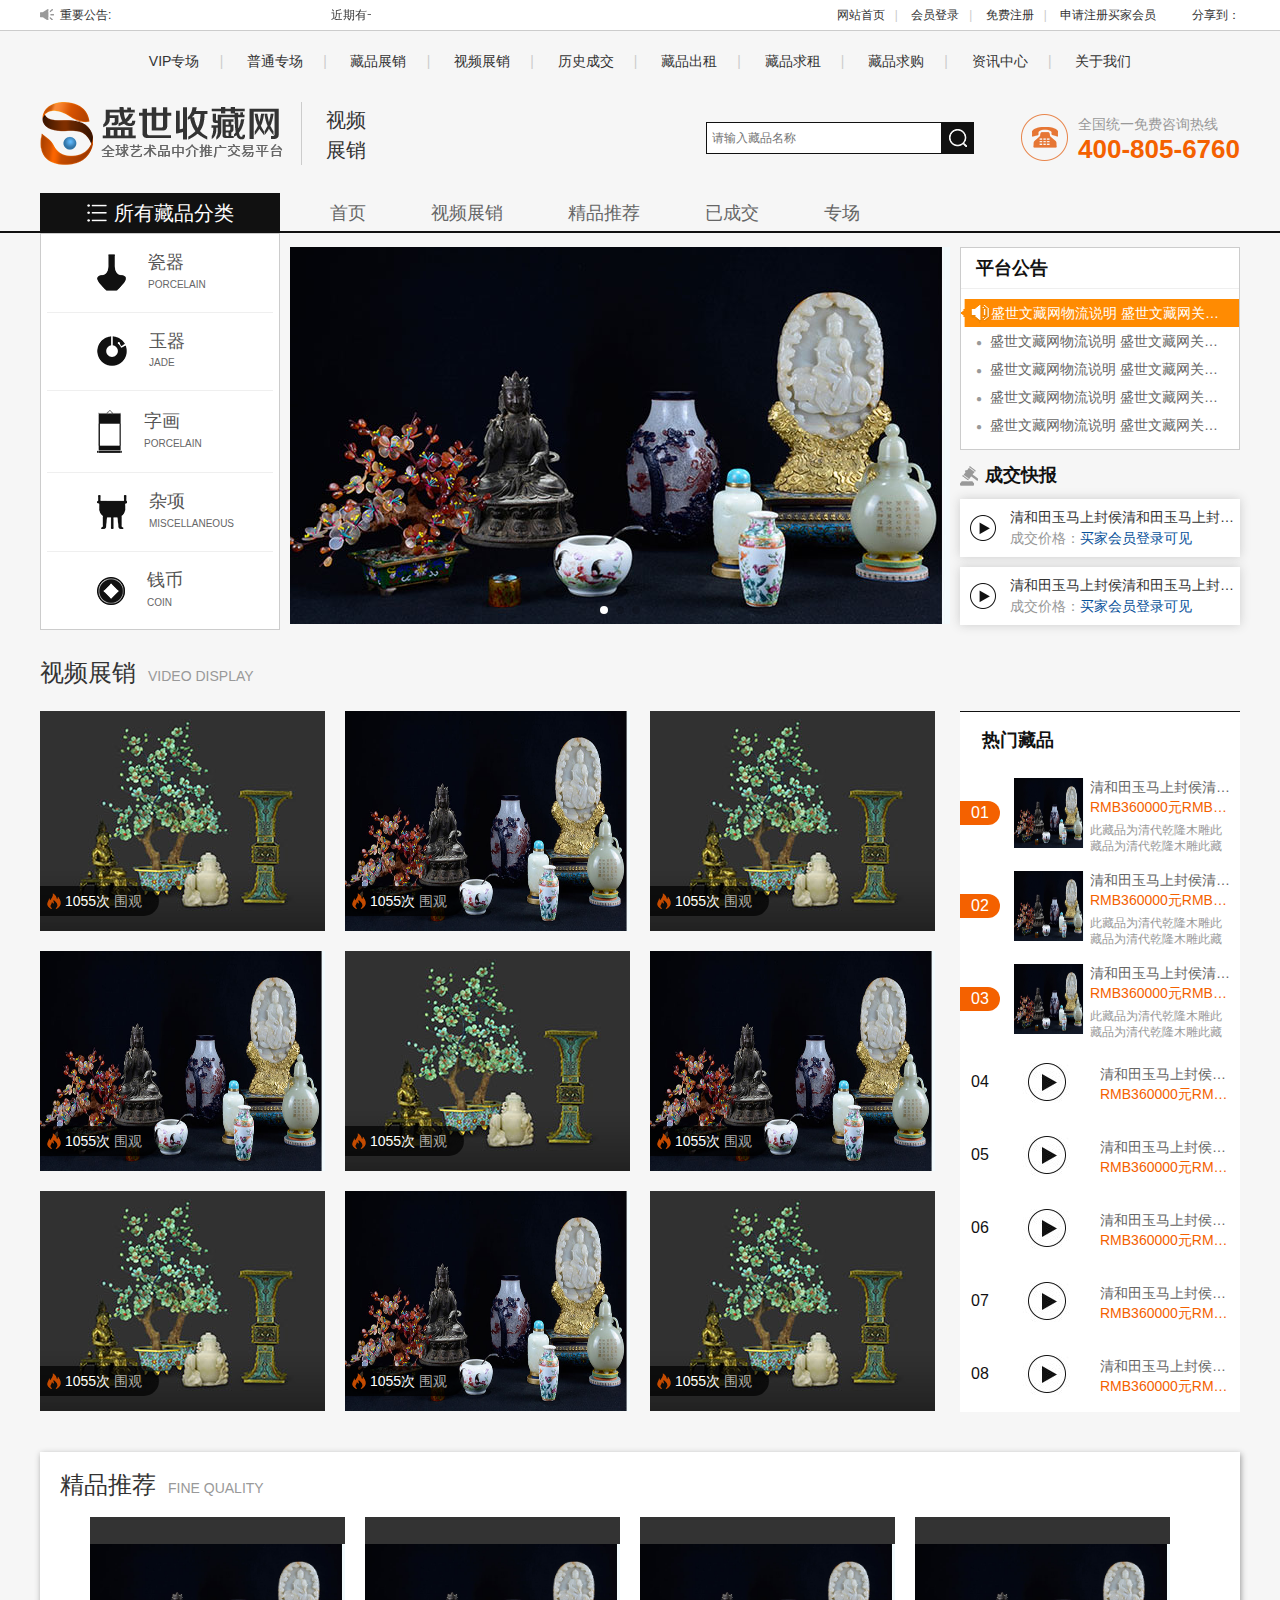
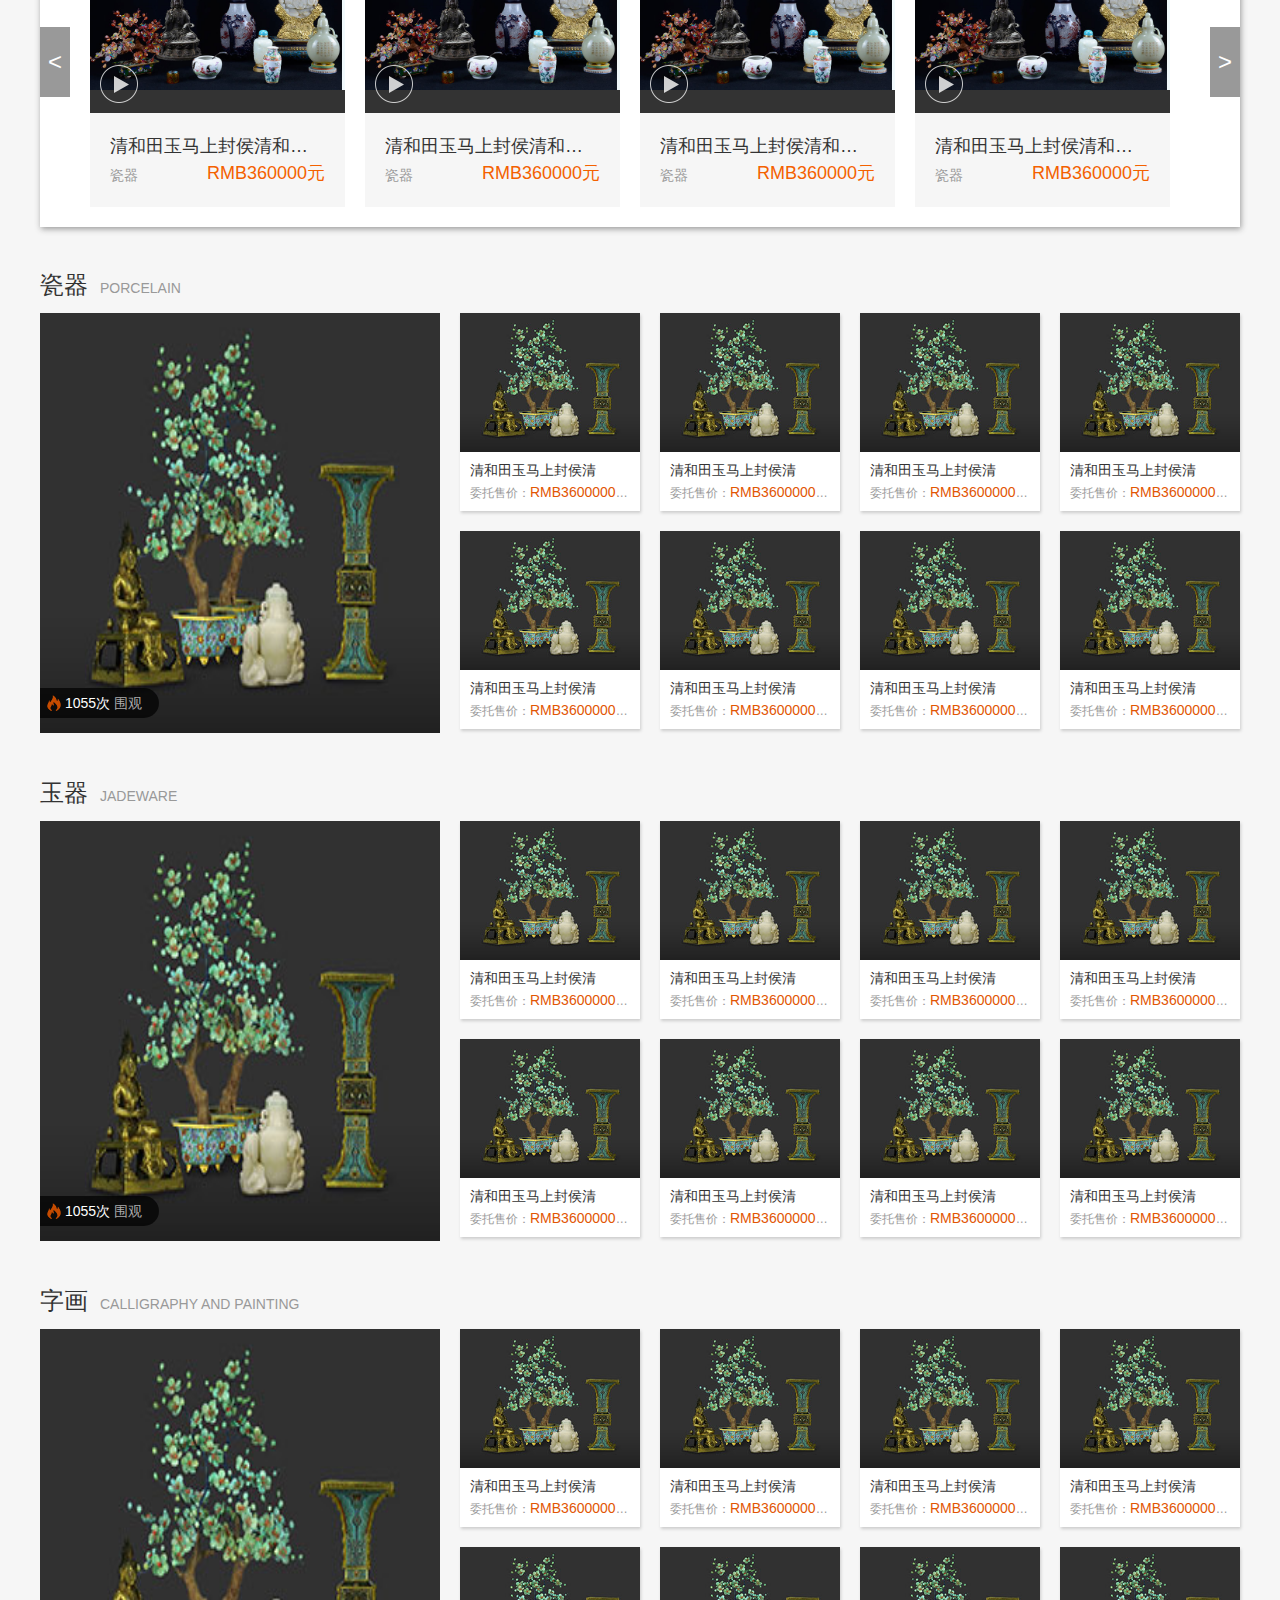
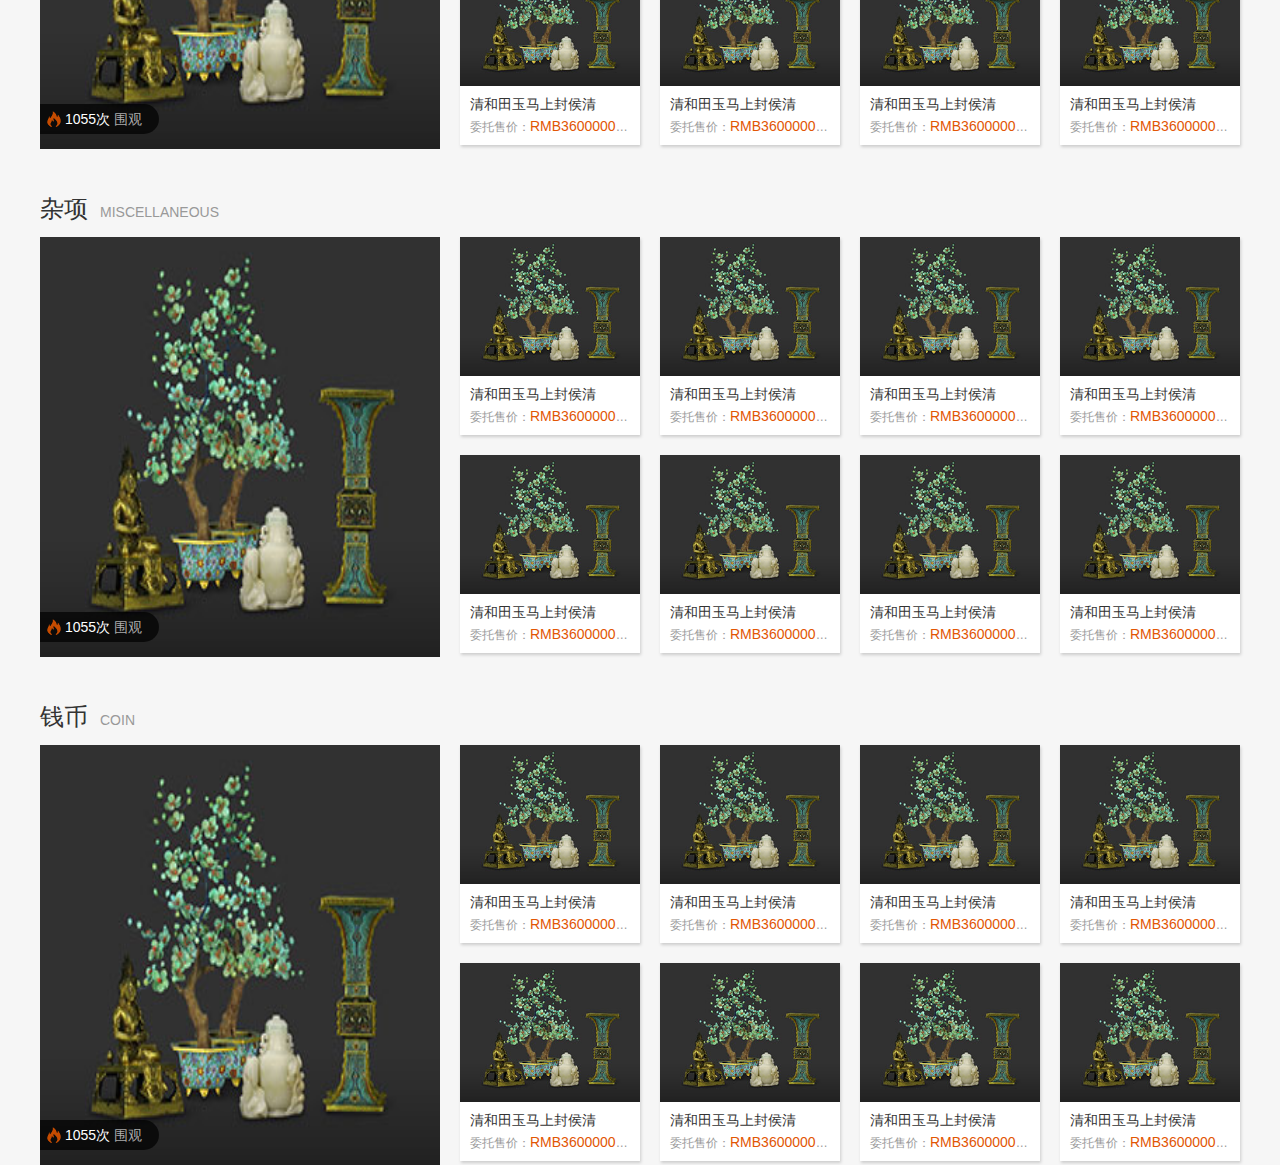
<file: pc/video/index.html>
<!doctype html>
<html lang="zh_CN">
<head>
    <meta charset="UTF-8">
    <meta name="viewport"
          content="width=device-width, user-scalable=no, initial-scale=1.0, maximum-scale=1.0, minimum-scale=1.0">
    <meta http-equiv="X-UA-Compatible" content="ie=edge">
    <title>视频展销</title>
    <!--初始化样式-->
    <link rel="stylesheet" href="style/reset.css">
    <!--hover动画样式-->
    <link rel="stylesheet" href="style/hover.css">
    <!--index.css-->
    <link rel="stylesheet" href="style/index.css">
    <!--footer.css-->
    <link rel="stylesheet" href="style/footer.css">

    <!--jquery-->
    <script src="js/jquery-1.12.4.min.js"></script>
    <!--SuperSlide-->
    <script src="js/jquery.SuperSlide.2.1.1.js"></script>
    <!--swiper-->
    <link rel="stylesheet" href="plug/swiper/swiper-4.1.6.min.css">
    <script src="plug/swiper/swiper-4.1.6.min.js"></script>
</head>
<body>
<!--topbar-->
<div id="topbar">
    <div class="w1200 clearfix">
        <div class="topbar_l fl">
            <span>重要公告:</span>
            <marquee align="left" style="float:right;" width="260" height="30" behavior="scroll" direction="left"
                     vspace="0" loop="-1" scrollamount="10" scrolldelay="200">近期有一些买家反映有卖家频繁失约的情况，如再发现实名举报，作封号处理！
            </marquee>
        </div>
        <div class="topbar_r fr flex_sb">
            <div class="topbar_nav">
                <a href="">网站首页</a><em>|</em>
                <a href="">会员登录</a><em>|</em>
                <a href="">免费注册</a><em>|</em>
                <a href="">申请注册买家会员</a>
            </div>
            <span>分享到：</span>
            <div class="share fl">
                <!-- JiaThis Button BEGIN -->
                <div class="bdsharebuttonbox">
                    <a href="#" class="bds_more" data-cmd="more"></a><a href="#" class="bds_weixin" data-cmd="weixin"
                                                                        title="分享到微信"></a>
                    <a href="#" class="bds_tsina" data-cmd="tsina" title="分享到新浪微博"></a>
                    <a href="#" class="bds_qzone" data-cmd="qzone" title="分享到QQ空间"></a>
                    <a href="#" class="bds_bdhome" data-cmd="bdhome" title="分享到百度新首页"></a>
                    <a href="#" class="bds_mshare" data-cmd="mshare" title="分享到一键分享"></a></div>
                <script>
                    window._bd_share_config = {
                    "common": {
                        "bdSnsKey": {},
                        "bdText": "",
                        "bdMini": "2",
                        "bdMiniList": false,
                        "bdPic": "",
                        "bdStyle": "0",
                        "bdSize": "16"
                    }, "share": {}
                };
                    with (document) 0[(getElementsByTagName('head')[0] || body).appendChild(createElement('script')).src = 'http://bdimg.share.baidu.com/static/api/js/share.js?v=89860593.js?cdnversion=' + ~(-new Date() / 36e5)];
                </script>
                <!-- JiaThis Button END -->
            </div>
        </div>
    </div>
</div>
<!-- 顶部logo与搜索框 -->
<div id="header">
    <div class="w1200 clearfix">
        <!--header_nav-->
        <div class="header_nav">
            <a href="">VIP专场</a><em>|</em>
            <a href="">普通专场</a><em>|</em>
            <a href="">藏品展销</a><em>|</em>
            <a href="">视频展销</a><em>|</em>
            <a href="">历史成交</a><em>|</em>
            <a href="">藏品出租</a><em>|</em>
            <a href="">藏品求租</a><em>|</em>
            <a href="">藏品求购</a><em>|</em>
            <a href="">资讯中心</a><em>|</em>
            <a href="">关于我们</a>
        </div>
        <!--header_logo-->
        <div class="header_logo fl clearfix">
            <a href="/"><img src="images/header_logo.png" alt=""></a>
            <span class="fl">视频<br>展销</span>
        </div>
        <!--header_search-->
        <div class="header_search fl clearfix">
            <form action="">
                <input type="text" placeholder="请输入藏品名称" class="fl">
                <button type="submit" class="fl"></button>
            </form>
        </div>
        <!--header_tel-->
        <div class="header_tel fr clearfix">
            <img src="images/header_tel.png" alt="" class="fl">
            <div class="tel fr">
                <span>全国统一免费咨询热线</span>
                <p>400-805-6760</p>
            </div>
        </div>
    </div>
</div>
<!--nav-->
<div id="nav">
    <div class="w1200 clearfix">
        <div class="nav_l fl fz0">
            <img src="images/nav_fl.png" alt="" class="middle">
            <span>所有藏品分类</span>
        </div>
        <div class="nav_r fl">
            <a href="">首页</a>
            <a href="">视频展销</a>
            <a href="">精品推荐</a>
            <a href="">已成交</a>
            <a href="">专场</a>
        </div>
    </div>
</div>

<!--home_hero-->
<div id="home_hero">
    <div class="w1200 clearfix">
        <!--category-->
        <div class="category fl">
            <div class="cate fz0">
                <a href="">
                    <img src="images/cate_ciqi.png" alt="" class="middle">
                    <div class="item middle">
                        <p>瓷器</p>
                        <span>porcelain</span>
                    </div>
                </a>
            </div>
            <div class="cate fz0">
                <a href="">
                    <img src="images/cate_yuqi.png" alt="" class="middle">
                    <div class="item middle">
                        <p>玉器</p>
                        <span>jade</span>
                    </div>
                </a>
            </div>
            <div class="cate fz0">
                <a href="">
                    <img src="images/cate_zihua.png" alt="" class="middle">
                    <div class="item middle">
                        <p>字画</p>
                        <span>porcelain</span>
                    </div>
                </a>
            </div>
            <div class="cate fz0">
                <a href="">
                    <img src="images/cate_zax.png" alt="" class="middle">
                    <div class="item middle">
                        <p>杂项</p>
                        <span>miscellaneous</span>
                    </div>
                </a>
            </div>
            <div class="cate fz0">
                <a href="">
                    <img src="images/cate_qb.png" alt="" class="middle">
                    <div class="item middle">
                        <p>钱币</p>
                        <span>coin</span>
                    </div>
                </a>
            </div>
        </div>
        <!--banner-->
        <div class="banner fl">
            <!-- Swiper -->
            <div class="swiper-container">
                <div class="swiper-wrapper">
                    <li class="swiper-slide">
                        <a href="javascript:">
                            <img src="images/banner01.jpg" alt="">
                        </a>
                    </li>
                    <li class="swiper-slide">
                        <a href="javascript:">
                            <img src="images/banner01.jpg" alt="">
                        </a>
                    </li>
                    <li class="swiper-slide">
                        <a href="javascript:">
                            <img src="images/banner01.jpg" alt="">
                        </a>
                    </li>
                </div>
                <!-- Add Pagination -->
                <div class="swiper-pagination swiper-pagination-white"></div>
            </div>
        </div>
        <div class="fr">
            <!--平台公告-->
            <div class="affiche">
                <strong>平台公告</strong>
                <div class="con">
                    <a href="" class="text_ell">盛世文藏网物流说明 盛世文藏网关于会员隐私声明 盛世文藏网藏品展销发布名称 盛世文藏网线上鉴定须知 艺术品购买流程</a>
                    <a href="" class="text_ell">盛世文藏网物流说明 盛世文藏网关于会员隐私声明 盛世文藏网藏品展销发布名称 盛世文藏网线上鉴定须知 艺术品购买流程</a>
                    <a href="" class="text_ell">盛世文藏网物流说明 盛世文藏网关于会员隐私声明 盛世文藏网藏品展销发布名称 盛世文藏网线上鉴定须知 艺术品购买流程</a>
                    <a href="" class="text_ell">盛世文藏网物流说明 盛世文藏网关于会员隐私声明 盛世文藏网藏品展销发布名称 盛世文藏网线上鉴定须知 艺术品购买流程</a>
                    <a href="" class="text_ell">盛世文藏网物流说明 盛世文藏网关于会员隐私声明 盛世文藏网藏品展销发布名称 盛世文藏网线上鉴定须知 艺术品购买流程</a>
                </div>
            </div>
            <!--成交快报-->
            <div class="deal">
                <p class="top">成交快报</p>
                <div class="con">
                    <div class="item flex_sb">
                        <a href="">
                            <img src="images/video_p01.png" alt="">
                        </a>
                        <div class="info">
                            <a href="" class="tit text_ell">清和田玉马上封侯清和田玉马上封侯清和田玉马上封侯清和田玉马上封侯</a>
                            <span>成交价格：<a href="" class="cjj">买家会员登录可见</a></span>
                        </div>
                    </div>
                    <div class="item flex_sb">
                        <a href="">
                            <img src="images/video_p01.png" alt="">
                        </a>
                        <div class="info">
                            <a href="" class="tit text_ell">清和田玉马上封侯清和田玉马上封侯清和田玉马上封侯清和田玉马上封侯</a>
                            <span>成交价格：<a href="" class="cjj">买家会员登录可见</a></span>
                        </div>
                    </div>
                </div>
            </div>
        </div>
    </div>
</div>

<div class="w1200 clearfix">
    <!--视频展销-->
    <div class="video_sell fl">
        <p class="top">视频展销<span>Video display</span></p>
        <ul class="clearfix">
            <li>
                <img src="images/goods01.jpg" alt="" class="middle">
                <p class="see">
                    <img src="images/hot_ico.png" alt="">
                    1055次
                    <span>围观</span>
                </p>
                <div class="info">
                    <a href="" class="tit text_ell">清和田玉马上封侯清和田玉马上封侯清和田玉马上封侯清和田玉马上封侯清和田玉马上封侯清和田玉马上封侯</a>
                    <p class="text_ell">委托售价：<span>RMB360000000000000000元</span></p>
                </div>
            </li>
            <li>
                <img src="images/banner01.jpg" alt="" class="middle">
                <p class="see">
                    <img src="images/hot_ico.png" alt="">
                    1055次
                    <span>围观</span>
                </p>
                <div class="info">
                    <a href="" class="tit text_ell">清和田玉马上封侯清和田玉马上封侯清和田玉马上封侯清和田玉马上封侯清和田玉马上封侯清和田玉马上封侯</a>
                    <p class="text_ell">委托售价：<span>RMB360000000000000000元</span></p>
                </div>
            </li>
            <li>
                <img src="images/goods01.jpg" alt="" class="middle">
                <p class="see">
                    <img src="images/hot_ico.png" alt="">
                    1055次
                    <span>围观</span>
                </p>
                <div class="info">
                    <a href="" class="tit text_ell">清和田玉马上封侯清和田玉马上封侯清和田玉马上封侯清和田玉马上封侯清和田玉马上封侯清和田玉马上封侯</a>
                    <p class="text_ell">委托售价：<span>RMB360000000000000000元</span></p>
                </div>
            </li>
            <li>
                <img src="images/banner01.jpg" alt="" class="middle">
                <p class="see">
                    <img src="images/hot_ico.png" alt="">
                    1055次
                    <span>围观</span>
                </p>
                <div class="info">
                    <a href="" class="tit text_ell">清和田玉马上封侯清和田玉马上封侯清和田玉马上封侯清和田玉马上封侯清和田玉马上封侯清和田玉马上封侯</a>
                    <p class="text_ell">委托售价：<span>RMB360000000000000000元</span></p>
                </div>
            </li>
            <li>
                <img src="images/goods01.jpg" alt="" class="middle">
                <p class="see">
                    <img src="images/hot_ico.png" alt="">
                    1055次
                    <span>围观</span>
                </p>
                <div class="info">
                    <a href="" class="tit text_ell">清和田玉马上封侯清和田玉马上封侯清和田玉马上封侯清和田玉马上封侯清和田玉马上封侯清和田玉马上封侯</a>
                    <p class="text_ell">委托售价：<span>RMB360000000000000000元</span></p>
                </div>
            </li>
            <li>
                <img src="images/banner01.jpg" alt="" class="middle">
                <p class="see">
                    <img src="images/hot_ico.png" alt="">
                    1055次
                    <span>围观</span>
                </p>
                <div class="info">
                    <a href="" class="tit text_ell">清和田玉马上封侯清和田玉马上封侯清和田玉马上封侯清和田玉马上封侯清和田玉马上封侯清和田玉马上封侯</a>
                    <p class="text_ell">委托售价：<span>RMB360000000000000000元</span></p>
                </div>
            </li>
            <li>
                <img src="images/goods01.jpg" alt="" class="middle">
                <p class="see">
                    <img src="images/hot_ico.png" alt="">
                    1055次
                    <span>围观</span>
                </p>
                <div class="info">
                    <a href="" class="tit text_ell">清和田玉马上封侯清和田玉马上封侯清和田玉马上封侯清和田玉马上封侯清和田玉马上封侯清和田玉马上封侯</a>
                    <p class="text_ell">委托售价：<span>RMB360000000000000000元</span></p>
                </div>
            </li>
            <li>
                <img src="images/banner01.jpg" alt="" class="middle">
                <p class="see">
                    <img src="images/hot_ico.png" alt="">
                    1055次
                    <span>围观</span>
                </p>
                <div class="info">
                    <a href="" class="tit text_ell">清和田玉马上封侯清和田玉马上封侯清和田玉马上封侯清和田玉马上封侯清和田玉马上封侯清和田玉马上封侯</a>
                    <p class="text_ell">委托售价：<span>RMB360000000000000000元</span></p>
                </div>
            </li>
            <li>
                <img src="images/goods01.jpg" alt="" class="middle">
                <p class="see">
                    <img src="images/hot_ico.png" alt="">
                    1055次
                    <span>围观</span>
                </p>
                <div class="info">
                    <a href="" class="tit text_ell">清和田玉马上封侯清和田玉马上封侯清和田玉马上封侯清和田玉马上封侯清和田玉马上封侯清和田玉马上封侯</a>
                    <p class="text_ell">委托售价：<span>RMB360000000000000000元</span></p>
                </div>
            </li>
        </ul>
    </div>
    <!--热门藏品-->
    <div id="hot_products" class="fr">
        <p class="top">热门藏品</p>
        <ul>
            <li class="clearfix">
                <span class="num fl">01</span>
                <a href="">
                    <img src="images/banner01.jpg" alt="" class="fl">
                </a>
                <div class="info fr">
                    <a class="tit text_ell" href="">清和田玉马上封侯清和田玉马上封侯</a>
                    <span class="sell text_ell">RMB360000元RMB360000元</span>
                    <p class="dec">此藏品为清代乾隆木雕此藏品为清代乾隆木雕此藏品为清代乾隆木雕此藏品为清代乾隆木雕</p>
                </div>
            </li>
            <li class="clearfix">
                <span class="num fl">02</span>
                <a href="">
                    <img src="images/banner01.jpg" alt="" class="fl">
                </a>
                <div class="info fr">
                    <a class="tit text_ell" href="">清和田玉马上封侯清和田玉马上封侯</a>
                    <span class="sell text_ell">RMB360000元RMB360000元</span>
                    <p class="dec">此藏品为清代乾隆木雕此藏品为清代乾隆木雕此藏品为清代乾隆木雕此藏品为清代乾隆木雕</p>
                </div>
            </li>
            <li class="clearfix">
                <span class="num fl">03</span>
                <a href="">
                    <img src="images/banner01.jpg" alt="" class="fl">
                </a>
                <div class="info fr">
                    <a class="tit text_ell" href="">清和田玉马上封侯清和田玉马上封侯</a>
                    <span class="sell text_ell">RMB360000元RMB360000元</span>
                    <p class="dec">此藏品为清代乾隆木雕此藏品为清代乾隆木雕此藏品为清代乾隆木雕此藏品为清代乾隆木雕</p>
                </div>
            </li>
            <li class="clearfix">
                <span class="num fl">04</span>
                <a href="">
                    <img src="images/hot_vdo_pl.jpg" alt="" class="fl">
                </a>
                <div class="info fr">
                    <a class="tit text_ell" href="">清和田玉马上封侯清和田玉马上封侯</a>
                    <span class="sell text_ell">RMB360000元RMB360000元</span>
                </div>
            </li>
            <li class="clearfix">
                <span class="num fl">05</span>
                <a href="">
                    <img src="images/hot_vdo_pl.jpg" alt="" class="fl">
                </a>
                <div class="info fr">
                    <a class="tit text_ell" href="">清和田玉马上封侯清和田玉马上封侯</a>
                    <span class="sell text_ell">RMB360000元RMB360000元</span>
                </div>
            </li>
            <li class="clearfix">
                <span class="num fl">06</span>
                <a href="">
                    <img src="images/hot_vdo_pl.jpg" alt="" class="fl">
                </a>
                <div class="info fr">
                    <a class="tit text_ell" href="">清和田玉马上封侯清和田玉马上封侯</a>
                    <span class="sell text_ell">RMB360000元RMB360000元</span>
                </div>
            </li>
            <li class="clearfix">
                <span class="num fl">07</span>
                <a href="">
                    <img src="images/hot_vdo_pl.jpg" alt="" class="fl">
                </a>
                <div class="info fr">
                    <a class="tit text_ell" href="">清和田玉马上封侯清和田玉马上封侯</a>
                    <span class="sell text_ell">RMB360000元RMB360000元</span>
                </div>
            </li>
            <li class="clearfix">
                <span class="num fl">08</span>
                <a href="">
                    <img src="images/hot_vdo_pl.jpg" alt="" class="fl">
                </a>
                <div class="info fr">
                    <a class="tit text_ell" href="">清和田玉马上封侯清和田玉马上封侯</a>
                    <span class="sell text_ell">RMB360000元RMB360000元</span>
                </div>
            </li>
        </ul>
    </div>
</div>

<div class="w1200">
    <!--精品推荐-->
    <div id="recommend">
        <p class="top">精品推荐<span>Fine quality</span></p>
        <div class="con">
            <ul>
                <li>
                    <div class="imgbox">
                        <img src="images/banner01.jpg" alt="" class="middle">
                        <a href="">
                            <img src="images/play_ico.png" alt="" class="playico">
                        </a>
                    </div>
                    <div class="info">
                        <a class="tit text_ell" href="">清和田玉马上封侯清和田玉马上封侯清和田玉马上封侯</a>
                        <div class="clearfix">
                            <span class="fenlei fl">瓷器</span>
                            <span class="sell fr">RMB360000元</span>
                        </div>
                    </div>
                </li>
                <li>
                    <div class="imgbox">
                        <img src="images/banner01.jpg" alt="" class="middle">
                        <a href="">
                            <img src="images/play_ico.png" alt="" class="playico">
                        </a>
                    </div>
                    <div class="info">
                        <a class="tit text_ell" href="">清和田玉马上封侯清和田玉马上封侯清和田玉马上封侯</a>
                        <div class="clearfix">
                            <span class="fenlei fl">瓷器</span>
                            <span class="sell fr">RMB360000元</span>
                        </div>
                    </div>
                </li>
                <li>
                    <div class="imgbox">
                        <img src="images/banner01.jpg" alt="" class="middle">
                        <a href="">
                            <img src="images/play_ico.png" alt="" class="playico">
                        </a>
                    </div>
                    <div class="info">
                        <a class="tit text_ell" href="">清和田玉马上封侯清和田玉马上封侯清和田玉马上封侯</a>
                        <div class="clearfix">
                            <span class="fenlei fl">瓷器</span>
                            <span class="sell fr">RMB360000元</span>
                        </div>
                    </div>
                </li>
                <li>
                    <div class="imgbox">
                        <img src="images/banner01.jpg" alt="" class="middle">
                        <a href="">
                            <img src="images/play_ico.png" alt="" class="playico">
                        </a>
                    </div>
                    <div class="info">
                        <a class="tit text_ell" href="">清和田玉马上封侯清和田玉马上封侯清和田玉马上封侯</a>
                        <div class="clearfix">
                            <span class="fenlei fl">瓷器</span>
                            <span class="sell fr">RMB360000元</span>
                        </div>
                    </div>
                </li>
                <li>
                    <div class="imgbox">
                        <img src="images/banner01.jpg" alt="" class="middle">
                        <a href="">
                            <img src="images/play_ico.png" alt="" class="playico">
                        </a>
                    </div>
                    <div class="info">
                        <a class="tit text_ell" href="">清和田玉马上封侯清和田玉马上封侯清和田玉马上封侯</a>
                        <div class="clearfix">
                            <span class="fenlei fl">瓷器</span>
                            <span class="sell fr">RMB360000元</span>
                        </div>
                    </div>
                </li>
                <li>
                    <div class="imgbox">
                        <img src="images/banner01.jpg" alt="" class="middle">
                        <a href="">
                            <img src="images/play_ico.png" alt="" class="playico">
                        </a>
                    </div>
                    <div class="info">
                        <a class="tit text_ell" href="">清和田玉马上封侯清和田玉马上封侯清和田玉马上封侯</a>
                        <div class="clearfix">
                            <span class="fenlei fl">瓷器</span>
                            <span class="sell fr">RMB360000元</span>
                        </div>
                    </div>
                </li>
                <li>
                    <div class="imgbox">
                        <img src="images/banner01.jpg" alt="" class="middle">
                        <a href="">
                            <img src="images/play_ico.png" alt="" class="playico">
                        </a>
                    </div>
                    <div class="info">
                        <a class="tit text_ell" href="">清和田玉马上封侯清和田玉马上封侯清和田玉马上封侯</a>
                        <div class="clearfix">
                            <span class="fenlei fl">瓷器</span>
                            <span class="sell fr">RMB360000元</span>
                        </div>
                    </div>
                </li>
            </ul>
            <div class="sPrev"><</div>
            <div class="sNext">></div>
        </div>
    </div>
</div>

<div id="fine">
    <div class="fine_list w1200">
        <!--瓷器-->
        <div class="ciqi">
            <div class="lm_tit"><span>瓷器</span><i>Porcelain</i></div>
            <div class="lm_cont clearfix">
                <div class="layer_l fl">
                    <div class="fine_h">
                        <img src="images/goods01.jpg" width="400" height="420" class="middle">
                        <p class="see">
                            <img src="images/hot_ico.png" alt="">
                            1055次
                            <span>围观</span>
                        </p>
                        <div class="info">
                            <a href="" class="tit text_ell">清和田玉马上封侯清和田玉马上封侯清和田玉马上封侯清和田玉马上封侯清和田玉马上封侯清和田玉马上封侯</a>
                            <p class="text_ell">委托售价：<span>RMB360000000000000000元</span></p>
                        </div>
                    </div>
                </div>
                <div class="layer_r fr">
                    <ul class="ul_fine clearfix">
                        <li>
                            <a href="#">
                                <img src="images/goods01.jpg"/>
                                <p class="ul_fine_t">清和田玉马上封侯清</p>
                                <p class="ul_fine_c text_ell">委托售价：<span>RMB360000000000000000元</span></p>
                            </a>
                        </li>
                        <li>
                            <a href="#">
                                <img src="images/goods01.jpg"/>
                                <p class="ul_fine_t">清和田玉马上封侯清</p>
                                <p class="ul_fine_c text_ell">委托售价：<span>RMB360000000000000000元</span></p>
                            </a>
                        </li>
                        <li>
                            <a href="#">
                                <img src="images/goods01.jpg"/>
                                <p class="ul_fine_t">清和田玉马上封侯清</p>
                                <p class="ul_fine_c text_ell">委托售价：<span>RMB360000000000000000元</span></p>
                            </a>
                        </li>
                        <li>
                            <a href="#">
                                <img src="images/goods01.jpg"/>
                                <p class="ul_fine_t">清和田玉马上封侯清</p>
                                <p class="ul_fine_c text_ell">委托售价：<span>RMB360000000000000000元</span></p>
                            </a>
                        </li>
                        <li>
                            <a href="#">
                                <img src="images/goods01.jpg"/>
                                <p class="ul_fine_t">清和田玉马上封侯清</p>
                                <p class="ul_fine_c text_ell">委托售价：<span>RMB360000000000000000元</span></p>
                            </a>
                        </li>
                        <li>
                            <a href="#">
                                <img src="images/goods01.jpg"/>
                                <p class="ul_fine_t">清和田玉马上封侯清</p>
                                <p class="ul_fine_c text_ell">委托售价：<span>RMB360000000000000000元</span></p>
                            </a>
                        </li>
                        <li>
                            <a href="#">
                                <img src="images/goods01.jpg"/>
                                <p class="ul_fine_t">清和田玉马上封侯清</p>
                                <p class="ul_fine_c text_ell">委托售价：<span>RMB360000000000000000元</span></p>
                            </a>
                        </li>
                        <li>
                            <a href="#">
                                <img src="images/goods01.jpg"/>
                                <p class="ul_fine_t">清和田玉马上封侯清</p>
                                <p class="ul_fine_c text_ell">委托售价：<span>RMB360000000000000000元</span></p>
                            </a>
                        </li>
                    </ul>
                </div>
            </div>
        </div>
        <!--/瓷器-->
        <!--玉器-->
        <div class="yuqi top42">
            <div class="lm_tit"><span>玉器</span><i>jadeware</i></div>
            <div class="lm_cont clearfix">
                <div class="layer_l fl">
                    <div class="fine_h">
                        <img src="images/goods01.jpg" width="400" height="420" class="middle">
                        <p class="see">
                            <img src="images/hot_ico.png" alt="">
                            1055次
                            <span>围观</span>
                        </p>
                        <div class="info">
                            <a href="" class="tit text_ell">清和田玉马上封侯清和田玉马上封侯清和田玉马上封侯清和田玉马上封侯清和田玉马上封侯清和田玉马上封侯</a>
                            <p class="text_ell">委托售价：<span>RMB360000000000000000元</span></p>
                        </div>
                    </div>
                </div>
                <div class="layer_r fr">
                    <ul class="ul_fine clearfix">
                        <li>
                            <a href="#">
                                <img src="images/goods01.jpg"/>
                                <p class="ul_fine_t">清和田玉马上封侯清</p>
                                <p class="ul_fine_c text_ell">委托售价：<span>RMB360000000000000000元</span></p>
                            </a>
                        </li>
                        <li>
                            <a href="#">
                                <img src="images/goods01.jpg"/>
                                <p class="ul_fine_t">清和田玉马上封侯清</p>
                                <p class="ul_fine_c text_ell">委托售价：<span>RMB360000000000000000元</span></p>
                            </a>
                        </li>
                        <li>
                            <a href="#">
                                <img src="images/goods01.jpg"/>
                                <p class="ul_fine_t">清和田玉马上封侯清</p>
                                <p class="ul_fine_c text_ell">委托售价：<span>RMB360000000000000000元</span></p>
                            </a>
                        </li>
                        <li>
                            <a href="#">
                                <img src="images/goods01.jpg"/>
                                <p class="ul_fine_t">清和田玉马上封侯清</p>
                                <p class="ul_fine_c text_ell">委托售价：<span>RMB360000000000000000元</span></p>
                            </a>
                        </li>
                        <li>
                            <a href="#">
                                <img src="images/goods01.jpg"/>
                                <p class="ul_fine_t">清和田玉马上封侯清</p>
                                <p class="ul_fine_c text_ell">委托售价：<span>RMB360000000000000000元</span></p>
                            </a>
                        </li>
                        <li>
                            <a href="#">
                                <img src="images/goods01.jpg"/>
                                <p class="ul_fine_t">清和田玉马上封侯清</p>
                                <p class="ul_fine_c text_ell">委托售价：<span>RMB360000000000000000元</span></p>
                            </a>
                        </li>
                        <li>
                            <a href="#">
                                <img src="images/goods01.jpg"/>
                                <p class="ul_fine_t">清和田玉马上封侯清</p>
                                <p class="ul_fine_c text_ell">委托售价：<span>RMB360000000000000000元</span></p>
                            </a>
                        </li>
                        <li>
                            <a href="#">
                                <img src="images/goods01.jpg"/>
                                <p class="ul_fine_t">清和田玉马上封侯清</p>
                                <p class="ul_fine_c text_ell">委托售价：<span>RMB360000000000000000元</span></p>
                            </a>
                        </li>
                    </ul>
                </div>
            </div>
        </div>
        <!--/玉器-->
        <!--字画-->
        <div class="zihua top42">
            <div class="lm_tit"><span>字画</span><i>Calligraphy and painting</i></div>
            <div class="lm_cont clearfix">
                <div class="layer_l fl">
                    <div class="fine_h">
                        <img src="images/goods01.jpg" width="400" height="420" class="middle">
                        <p class="see">
                            <img src="images/hot_ico.png" alt="">
                            1055次
                            <span>围观</span>
                        </p>
                        <div class="info">
                            <a href="" class="tit text_ell">清和田玉马上封侯清和田玉马上封侯清和田玉马上封侯清和田玉马上封侯清和田玉马上封侯清和田玉马上封侯</a>
                            <p class="text_ell">委托售价：<span>RMB360000000000000000元</span></p>
                        </div>
                    </div>
                </div>
                <div class="layer_r fr">
                    <ul class="ul_fine clearfix">
                        <li>
                            <a href="#">
                                <img src="images/goods01.jpg"/>
                                <p class="ul_fine_t">清和田玉马上封侯清</p>
                                <p class="ul_fine_c text_ell">委托售价：<span>RMB360000000000000000元</span></p>
                            </a>
                        </li>
                        <li>
                            <a href="#">
                                <img src="images/goods01.jpg"/>
                                <p class="ul_fine_t">清和田玉马上封侯清</p>
                                <p class="ul_fine_c text_ell">委托售价：<span>RMB360000000000000000元</span></p>
                            </a>
                        </li>
                        <li>
                            <a href="#">
                                <img src="images/goods01.jpg"/>
                                <p class="ul_fine_t">清和田玉马上封侯清</p>
                                <p class="ul_fine_c text_ell">委托售价：<span>RMB360000000000000000元</span></p>
                            </a>
                        </li>
                        <li>
                            <a href="#">
                                <img src="images/goods01.jpg"/>
                                <p class="ul_fine_t">清和田玉马上封侯清</p>
                                <p class="ul_fine_c text_ell">委托售价：<span>RMB360000000000000000元</span></p>
                            </a>
                        </li>
                        <li>
                            <a href="#">
                                <img src="images/goods01.jpg"/>
                                <p class="ul_fine_t">清和田玉马上封侯清</p>
                                <p class="ul_fine_c text_ell">委托售价：<span>RMB360000000000000000元</span></p>
                            </a>
                        </li>
                        <li>
                            <a href="#">
                                <img src="images/goods01.jpg"/>
                                <p class="ul_fine_t">清和田玉马上封侯清</p>
                                <p class="ul_fine_c text_ell">委托售价：<span>RMB360000000000000000元</span></p>
                            </a>
                        </li>
                        <li>
                            <a href="#">
                                <img src="images/goods01.jpg"/>
                                <p class="ul_fine_t">清和田玉马上封侯清</p>
                                <p class="ul_fine_c text_ell">委托售价：<span>RMB360000000000000000元</span></p>
                            </a>
                        </li>
                        <li>
                            <a href="#">
                                <img src="images/goods01.jpg"/>
                                <p class="ul_fine_t">清和田玉马上封侯清</p>
                                <p class="ul_fine_c text_ell">委托售价：<span>RMB360000000000000000元</span></p>
                            </a>
                        </li>
                    </ul>
                </div>
            </div>
        </div>
        <!--/字画-->
        <!--杂项-->
        <div class="zaxiang top42">
            <div class="lm_tit"><span>杂项</span><i>miscellaneous</i></div>
            <div class="lm_cont clearfix">
                <div class="layer_l fl">
                    <div class="fine_h">
                        <img src="images/goods01.jpg" width="400" height="420" class="middle">
                        <p class="see">
                            <img src="images/hot_ico.png" alt="">
                            1055次
                            <span>围观</span>
                        </p>
                        <div class="info">
                            <a href="" class="tit text_ell">清和田玉马上封侯清和田玉马上封侯清和田玉马上封侯清和田玉马上封侯清和田玉马上封侯清和田玉马上封侯</a>
                            <p class="text_ell">委托售价：<span>RMB360000000000000000元</span></p>
                        </div>
                    </div>
                </div>
                <div class="layer_r fr">
                    <ul class="ul_fine clearfix">
                        <li>
                            <a href="#">
                                <img src="images/goods01.jpg"/>
                                <p class="ul_fine_t">清和田玉马上封侯清</p>
                                <p class="ul_fine_c text_ell">委托售价：<span>RMB360000000000000000元</span></p>
                            </a>
                        </li>
                        <li>
                            <a href="#">
                                <img src="images/goods01.jpg"/>
                                <p class="ul_fine_t">清和田玉马上封侯清</p>
                                <p class="ul_fine_c text_ell">委托售价：<span>RMB360000000000000000元</span></p>
                            </a>
                        </li>
                        <li>
                            <a href="#">
                                <img src="images/goods01.jpg"/>
                                <p class="ul_fine_t">清和田玉马上封侯清</p>
                                <p class="ul_fine_c text_ell">委托售价：<span>RMB360000000000000000元</span></p>
                            </a>
                        </li>
                        <li>
                            <a href="#">
                                <img src="images/goods01.jpg"/>
                                <p class="ul_fine_t">清和田玉马上封侯清</p>
                                <p class="ul_fine_c text_ell">委托售价：<span>RMB360000000000000000元</span></p>
                            </a>
                        </li>
                        <li>
                            <a href="#">
                                <img src="images/goods01.jpg"/>
                                <p class="ul_fine_t">清和田玉马上封侯清</p>
                                <p class="ul_fine_c text_ell">委托售价：<span>RMB360000000000000000元</span></p>
                            </a>
                        </li>
                        <li>
                            <a href="#">
                                <img src="images/goods01.jpg"/>
                                <p class="ul_fine_t">清和田玉马上封侯清</p>
                                <p class="ul_fine_c text_ell">委托售价：<span>RMB360000000000000000元</span></p>
                            </a>
                        </li>
                        <li>
                            <a href="#">
                                <img src="images/goods01.jpg"/>
                                <p class="ul_fine_t">清和田玉马上封侯清</p>
                                <p class="ul_fine_c text_ell">委托售价：<span>RMB360000000000000000元</span></p>
                            </a>
                        </li>
                        <li>
                            <a href="#">
                                <img src="images/goods01.jpg"/>
                                <p class="ul_fine_t">清和田玉马上封侯清</p>
                                <p class="ul_fine_c text_ell">委托售价：<span>RMB360000000000000000元</span></p>
                            </a>
                        </li>
                    </ul>
                </div>
            </div>
        </div>
        <!--/杂项-->
        <!--钱币-->
        <div class="zihua top42">
            <div class="lm_tit"><span>钱币</span><i>Coin</i></div>
            <div class="lm_cont clearfix">
                <div class="layer_l fl">
                    <div class="fine_h">
                        <img src="images/goods01.jpg" width="400" height="420" class="middle">
                        <p class="see">
                            <img src="images/hot_ico.png" alt="">
                            1055次
                            <span>围观</span>
                        </p>
                        <div class="info">
                            <a href="" class="tit text_ell">清和田玉马上封侯清和田玉马上封侯清和田玉马上封侯清和田玉马上封侯清和田玉马上封侯清和田玉马上封侯</a>
                            <p class="text_ell">委托售价：<span>RMB360000000000000000元</span></p>
                        </div>
                    </div>
                </div>
                <div class="layer_r fr">
                    <ul class="ul_fine clearfix">
                        <li>
                            <a href="#">
                                <img src="images/goods01.jpg"/>
                                <p class="ul_fine_t">清和田玉马上封侯清</p>
                                <p class="ul_fine_c text_ell">委托售价：<span>RMB360000000000000000元</span></p>
                            </a>
                        </li>
                        <li>
                            <a href="#">
                                <img src="images/goods01.jpg"/>
                                <p class="ul_fine_t">清和田玉马上封侯清</p>
                                <p class="ul_fine_c text_ell">委托售价：<span>RMB360000000000000000元</span></p>
                            </a>
                        </li>
                        <li>
                            <a href="#">
                                <img src="images/goods01.jpg"/>
                                <p class="ul_fine_t">清和田玉马上封侯清</p>
                                <p class="ul_fine_c text_ell">委托售价：<span>RMB360000000000000000元</span></p>
                            </a>
                        </li>
                        <li>
                            <a href="#">
                                <img src="images/goods01.jpg"/>
                                <p class="ul_fine_t">清和田玉马上封侯清</p>
                                <p class="ul_fine_c text_ell">委托售价：<span>RMB360000000000000000元</span></p>
                            </a>
                        </li>
                        <li>
                            <a href="#">
                                <img src="images/goods01.jpg"/>
                                <p class="ul_fine_t">清和田玉马上封侯清</p>
                                <p class="ul_fine_c text_ell">委托售价：<span>RMB360000000000000000元</span></p>
                            </a>
                        </li>
                        <li>
                            <a href="#">
                                <img src="images/goods01.jpg"/>
                                <p class="ul_fine_t">清和田玉马上封侯清</p>
                                <p class="ul_fine_c text_ell">委托售价：<span>RMB360000000000000000元</span></p>
                            </a>
                        </li>
                        <li>
                            <a href="#">
                                <img src="images/goods01.jpg"/>
                                <p class="ul_fine_t">清和田玉马上封侯清</p>
                                <p class="ul_fine_c text_ell">委托售价：<span>RMB360000000000000000元</span></p>
                            </a>
                        </li>
                        <li>
                            <a href="#">
                                <img src="images/goods01.jpg"/>
                                <p class="ul_fine_t">清和田玉马上封侯清</p>
                                <p class="ul_fine_c text_ell">委托售价：<span>RMB360000000000000000元</span></p>
                            </a>
                        </li>
                    </ul>
                </div>
            </div>
        </div>
        <!--/钱币-->
    </div>
</div>


<script>
    $(function () {
        /*首页banner轮播*/
        var BannerSwiper = new Swiper('#home_hero .banner .swiper-container', {
            spaceBetween: 30,
            effect: 'coverflow',
            autoplay: true,
            simulateTouch: false,//禁止鼠标模拟
            pagination: {
                el: '.swiper-pagination',
                clickable: true,
            },
        });
        /*精品推荐滚动轮播*/
        jQuery("#recommend .con").slide({
            mainCell: "ul",
            vis: 4,
            prevCell: ".sPrev",
            nextCell: ".sNext",
            effect: "leftLoop"
        });
    });

</script>

</body>
</html>
</file>
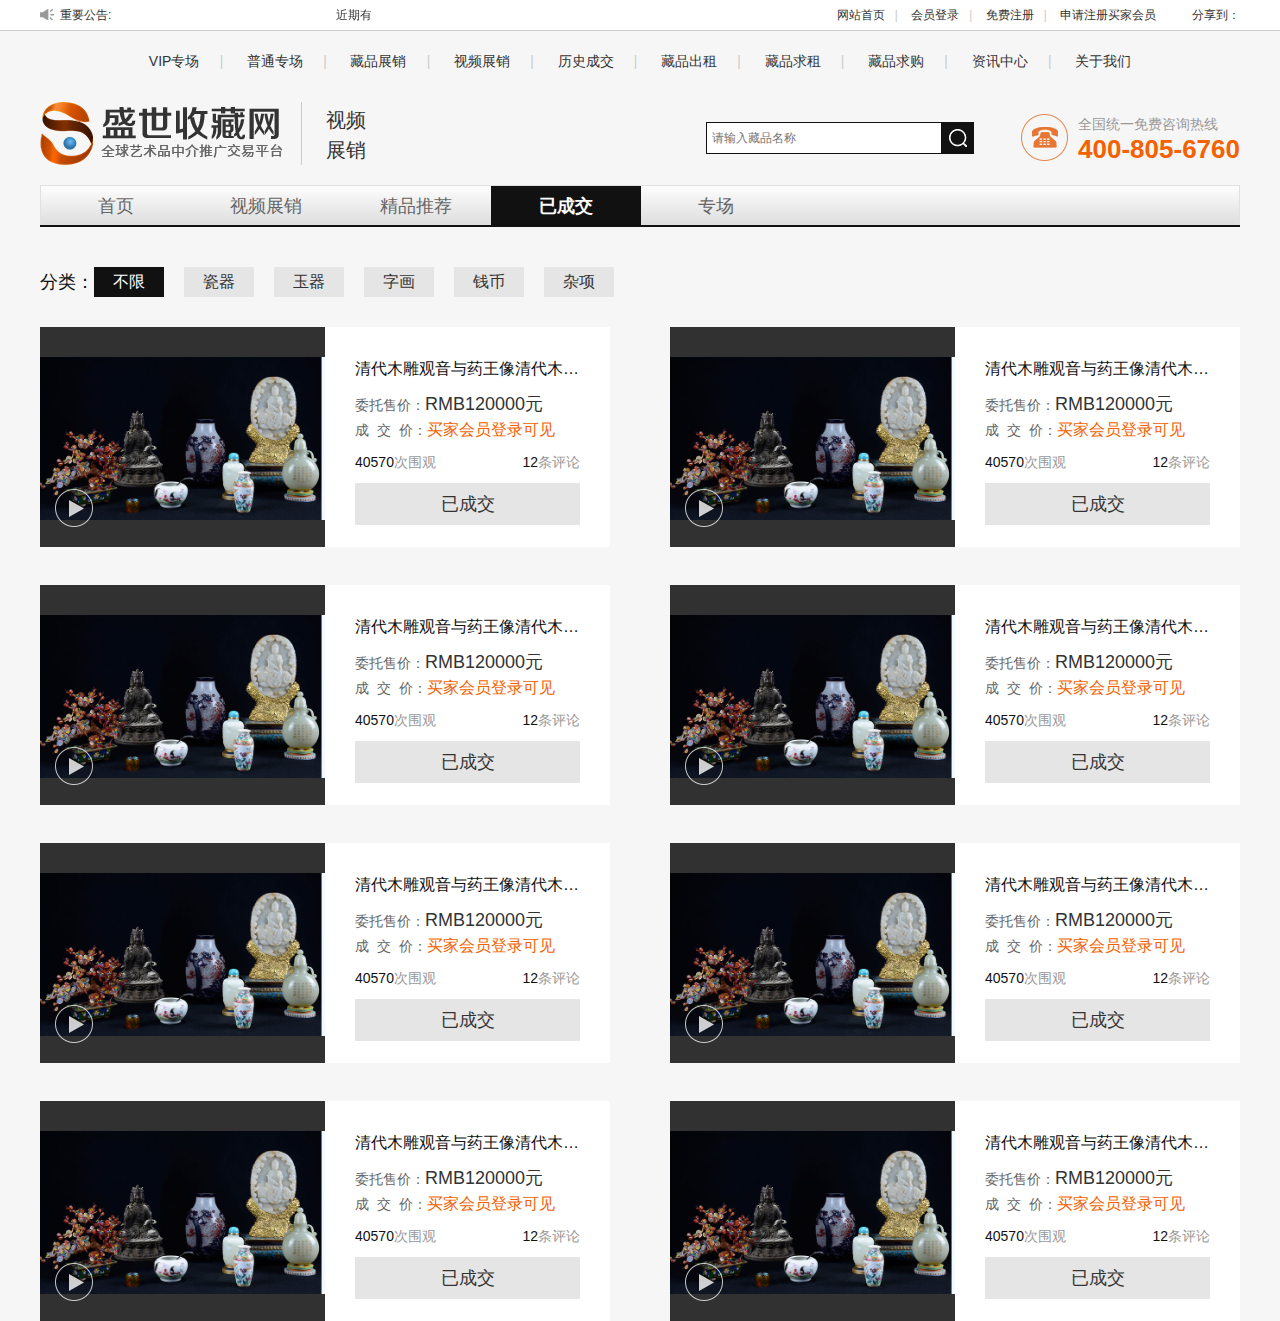
<file: pc/video/已成交.html>
<!doctype html>
<html lang="zh_CN">
<head>
    <meta charset="UTF-8">
    <meta name="viewport"
          content="width=device-width, user-scalable=no, initial-scale=1.0, maximum-scale=1.0, minimum-scale=1.0">
    <meta http-equiv="X-UA-Compatible" content="ie=edge">
    <title>已成交</title>
    <!--初始化样式-->
    <link rel="stylesheet" href="style/reset.css">
    <!--hover动画样式-->
    <link rel="stylesheet" href="style/hover.css">
    <!--main.css-->
    <link rel="stylesheet" href="style/main.css">
    <!--footer.css-->
    <link rel="stylesheet" href="style/footer.css">

    <!--jquery-->
    <script src="js/jquery-1.12.4.min.js"></script>
    <!--SuperSlide-->
    <!--<script src="js/jquery.SuperSlide.2.1.1.js"></script>-->
    <!--swiper-->
    <!--<link rel="stylesheet" href="plug/swiper/swiper-4.1.6.min.css">-->
    <!--<script src="plug/swiper/swiper-4.1.6.min.js"></script>-->
    <!--hoverdir-->
    <!--<script src="plug/hoverdir/jquery.hoverdir.js"></script>-->
</head>
<body>
<!--topbar-->
<div id="topbar">
    <div class="w1200 clearfix">
        <div class="topbar_l fl">
            <span>重要公告:</span>
            <marquee align="left" style="float:right;" width="260" height="30" behavior="scroll" direction="left"
                     vspace="0" loop="-1" scrollamount="10" scrolldelay="200">近期有一些买家反映有卖家频繁失约的情况，如再发现实名举报，作封号处理！
            </marquee>
        </div>
        <div class="topbar_r fr flex_sb">
            <div class="topbar_nav">
                <a href="">网站首页</a><em>|</em>
                <a href="">会员登录</a><em>|</em>
                <a href="">免费注册</a><em>|</em>
                <a href="">申请注册买家会员</a>
            </div>
            <span>分享到：</span>
            <div class="share fl">
                <!-- JiaThis Button BEGIN -->
                <div class="bdsharebuttonbox">
                    <a href="#" class="bds_more" data-cmd="more"></a><a href="#" class="bds_weixin" data-cmd="weixin"
                                                                        title="分享到微信"></a>
                    <a href="#" class="bds_tsina" data-cmd="tsina" title="分享到新浪微博"></a>
                    <a href="#" class="bds_qzone" data-cmd="qzone" title="分享到QQ空间"></a>
                    <a href="#" class="bds_bdhome" data-cmd="bdhome" title="分享到百度新首页"></a>
                    <a href="#" class="bds_mshare" data-cmd="mshare" title="分享到一键分享"></a></div>
                <script>
                    window._bd_share_config = {
                        "common": {
                            "bdSnsKey": {},
                            "bdText": "",
                            "bdMini": "2",
                            "bdMiniList": false,
                            "bdPic": "",
                            "bdStyle": "0",
                            "bdSize": "16"
                        }, "share": {}
                    };
                    with (document) 0[(getElementsByTagName('head')[0] || body).appendChild(createElement('script')).src = 'http://bdimg.share.baidu.com/static/api/js/share.js?v=89860593.js?cdnversion=' + ~(-new Date() / 36e5)];
                </script>
                <!-- JiaThis Button END -->
            </div>
        </div>
    </div>
</div>
<!-- 顶部logo与搜索框 -->
<div id="header">
    <div class="w1200 clearfix">
        <!--header_nav-->
        <div class="header_nav">
            <a href="">VIP专场</a><em>|</em>
            <a href="">普通专场</a><em>|</em>
            <a href="">藏品展销</a><em>|</em>
            <a href="">视频展销</a><em>|</em>
            <a href="">历史成交</a><em>|</em>
            <a href="">藏品出租</a><em>|</em>
            <a href="">藏品求租</a><em>|</em>
            <a href="">藏品求购</a><em>|</em>
            <a href="">资讯中心</a><em>|</em>
            <a href="">关于我们</a>
        </div>
        <!--header_logo-->
        <div class="header_logo fl clearfix">
            <a href="/"><img src="images/header_logo.png" alt=""></a>
            <span class="fl">视频<br>展销</span>
        </div>
        <!--header_search-->
        <div class="header_search fl clearfix">
            <form action="">
                <input type="text" placeholder="请输入藏品名称" class="fl">
                <button type="submit" class="fl"></button>
            </form>
        </div>
        <!--header_tel-->
        <div class="header_tel fr clearfix">
            <img src="images/header_tel.png" alt="" class="fl">
            <div class="tel fr">
                <span>全国统一免费咨询热线</span>
                <p>400-805-6760</p>
            </div>
        </div>
    </div>
</div>
<!--nav2-->
<div id="nav2">
    <div class="w1200 clearfix">
        <div class="nav2 clearfix">
            <a href="">首页</a>
            <a href="">视频展销</a>
            <a href="">精品推荐</a>
            <a href="" class="on">已成交</a>
            <a href="">专场</a>
        </div>
        <div style="height: 2px;background-color: #111;"></div>
    </div>
</div>
<!--筛选-->
<div id="screen">
    <div class="w1200">
        <div class="fenlei clearfix">
            <span class="fl middle">分类：</span>
            <a href="" class="on">不限</a>
            <a href="">瓷器</a>
            <a href="">玉器</a>
            <a href="">字画</a>
            <a href="">钱币</a>
            <a href="">杂项</a>
        </div>
    </div>
</div>
<!--已成交列表-->
<div id="list_traded">
    <div class="w1200 clearfix">
        <ul class="clearfix">
            <li class="clearfix">
                <a href="" class="imgbox fl">
                    <img src="images/banner01.jpg" alt="" class="middle">
                    <img src="images/play_ico.png" alt="" class="playico">
                </a>
                <div class="info fr">
                    <a href="" class="tit text_ell">清代木雕观音与药王像清代木雕观音与药王像</a>
                    <p class="sale">委托售价：<span>RMB120000元</span></p>
                    <p class="cjj">成&nbsp;&nbsp;交&nbsp;&nbsp;价：<span>买家会员登录可见</span></p>
                    <div class="flex_sb">
                        <p class="weiguan">40570<span>次围观</span></p>
                        <p class="plnum">12<span>条评论</span></p>
                    </div>
                    <a href="" class="link">已成交</a>
                </div>
            </li>
            <li class="clearfix">
                <a href="" class="imgbox fl">
                    <img src="images/banner01.jpg" alt="" class="middle">
                    <img src="images/play_ico.png" alt="" class="playico">
                </a>
                <div class="info fr">
                    <a href="" class="tit text_ell">清代木雕观音与药王像清代木雕观音与药王像</a>
                    <p class="sale">委托售价：<span>RMB120000元</span></p>
                    <p class="cjj">成&nbsp;&nbsp;交&nbsp;&nbsp;价：<span>买家会员登录可见</span></p>
                    <div class="flex_sb">
                        <p class="weiguan">40570<span>次围观</span></p>
                        <p class="plnum">12<span>条评论</span></p>
                    </div>
                    <a href="" class="link">已成交</a>
                </div>
            </li>
            <li class="clearfix">
                <a href="" class="imgbox fl">
                    <img src="images/banner01.jpg" alt="" class="middle">
                    <img src="images/play_ico.png" alt="" class="playico">
                </a>
                <div class="info fr">
                    <a href="" class="tit text_ell">清代木雕观音与药王像清代木雕观音与药王像</a>
                    <p class="sale">委托售价：<span>RMB120000元</span></p>
                    <p class="cjj">成&nbsp;&nbsp;交&nbsp;&nbsp;价：<span>买家会员登录可见</span></p>
                    <div class="flex_sb">
                        <p class="weiguan">40570<span>次围观</span></p>
                        <p class="plnum">12<span>条评论</span></p>
                    </div>
                    <a href="" class="link">已成交</a>
                </div>
            </li>
            <li class="clearfix">
                <a href="" class="imgbox fl">
                    <img src="images/banner01.jpg" alt="" class="middle">
                    <img src="images/play_ico.png" alt="" class="playico">
                </a>
                <div class="info fr">
                    <a href="" class="tit text_ell">清代木雕观音与药王像清代木雕观音与药王像</a>
                    <p class="sale">委托售价：<span>RMB120000元</span></p>
                    <p class="cjj">成&nbsp;&nbsp;交&nbsp;&nbsp;价：<span>买家会员登录可见</span></p>
                    <div class="flex_sb">
                        <p class="weiguan">40570<span>次围观</span></p>
                        <p class="plnum">12<span>条评论</span></p>
                    </div>
                    <a href="" class="link">已成交</a>
                </div>
            </li>
            <li class="clearfix">
                <a href="" class="imgbox fl">
                    <img src="images/banner01.jpg" alt="" class="middle">
                    <img src="images/play_ico.png" alt="" class="playico">
                </a>
                <div class="info fr">
                    <a href="" class="tit text_ell">清代木雕观音与药王像清代木雕观音与药王像</a>
                    <p class="sale">委托售价：<span>RMB120000元</span></p>
                    <p class="cjj">成&nbsp;&nbsp;交&nbsp;&nbsp;价：<span>买家会员登录可见</span></p>
                    <div class="flex_sb">
                        <p class="weiguan">40570<span>次围观</span></p>
                        <p class="plnum">12<span>条评论</span></p>
                    </div>
                    <a href="" class="link">已成交</a>
                </div>
            </li>
            <li class="clearfix">
                <a href="" class="imgbox fl">
                    <img src="images/banner01.jpg" alt="" class="middle">
                    <img src="images/play_ico.png" alt="" class="playico">
                </a>
                <div class="info fr">
                    <a href="" class="tit text_ell">清代木雕观音与药王像清代木雕观音与药王像</a>
                    <p class="sale">委托售价：<span>RMB120000元</span></p>
                    <p class="cjj">成&nbsp;&nbsp;交&nbsp;&nbsp;价：<span>买家会员登录可见</span></p>
                    <div class="flex_sb">
                        <p class="weiguan">40570<span>次围观</span></p>
                        <p class="plnum">12<span>条评论</span></p>
                    </div>
                    <a href="" class="link">已成交</a>
                </div>
            </li>
            <li class="clearfix">
                <a href="" class="imgbox fl">
                    <img src="images/banner01.jpg" alt="" class="middle">
                    <img src="images/play_ico.png" alt="" class="playico">
                </a>
                <div class="info fr">
                    <a href="" class="tit text_ell">清代木雕观音与药王像清代木雕观音与药王像</a>
                    <p class="sale">委托售价：<span>RMB120000元</span></p>
                    <p class="cjj">成&nbsp;&nbsp;交&nbsp;&nbsp;价：<span>买家会员登录可见</span></p>
                    <div class="flex_sb">
                        <p class="weiguan">40570<span>次围观</span></p>
                        <p class="plnum">12<span>条评论</span></p>
                    </div>
                    <a href="" class="link">已成交</a>
                </div>
            </li>
            <li class="clearfix">
                <a href="" class="imgbox fl">
                    <img src="images/banner01.jpg" alt="" class="middle">
                    <img src="images/play_ico.png" alt="" class="playico">
                </a>
                <div class="info fr">
                    <a href="" class="tit text_ell">清代木雕观音与药王像清代木雕观音与药王像</a>
                    <p class="sale">委托售价：<span>RMB120000元</span></p>
                    <p class="cjj">成&nbsp;&nbsp;交&nbsp;&nbsp;价：<span>买家会员登录可见</span></p>
                    <div class="flex_sb">
                        <p class="weiguan">40570<span>次围观</span></p>
                        <p class="plnum">12<span>条评论</span></p>
                    </div>
                    <a href="" class="link">已成交</a>
                </div>
            </li>
        </ul>
    </div>
</div>
</body>
</html>
</file>
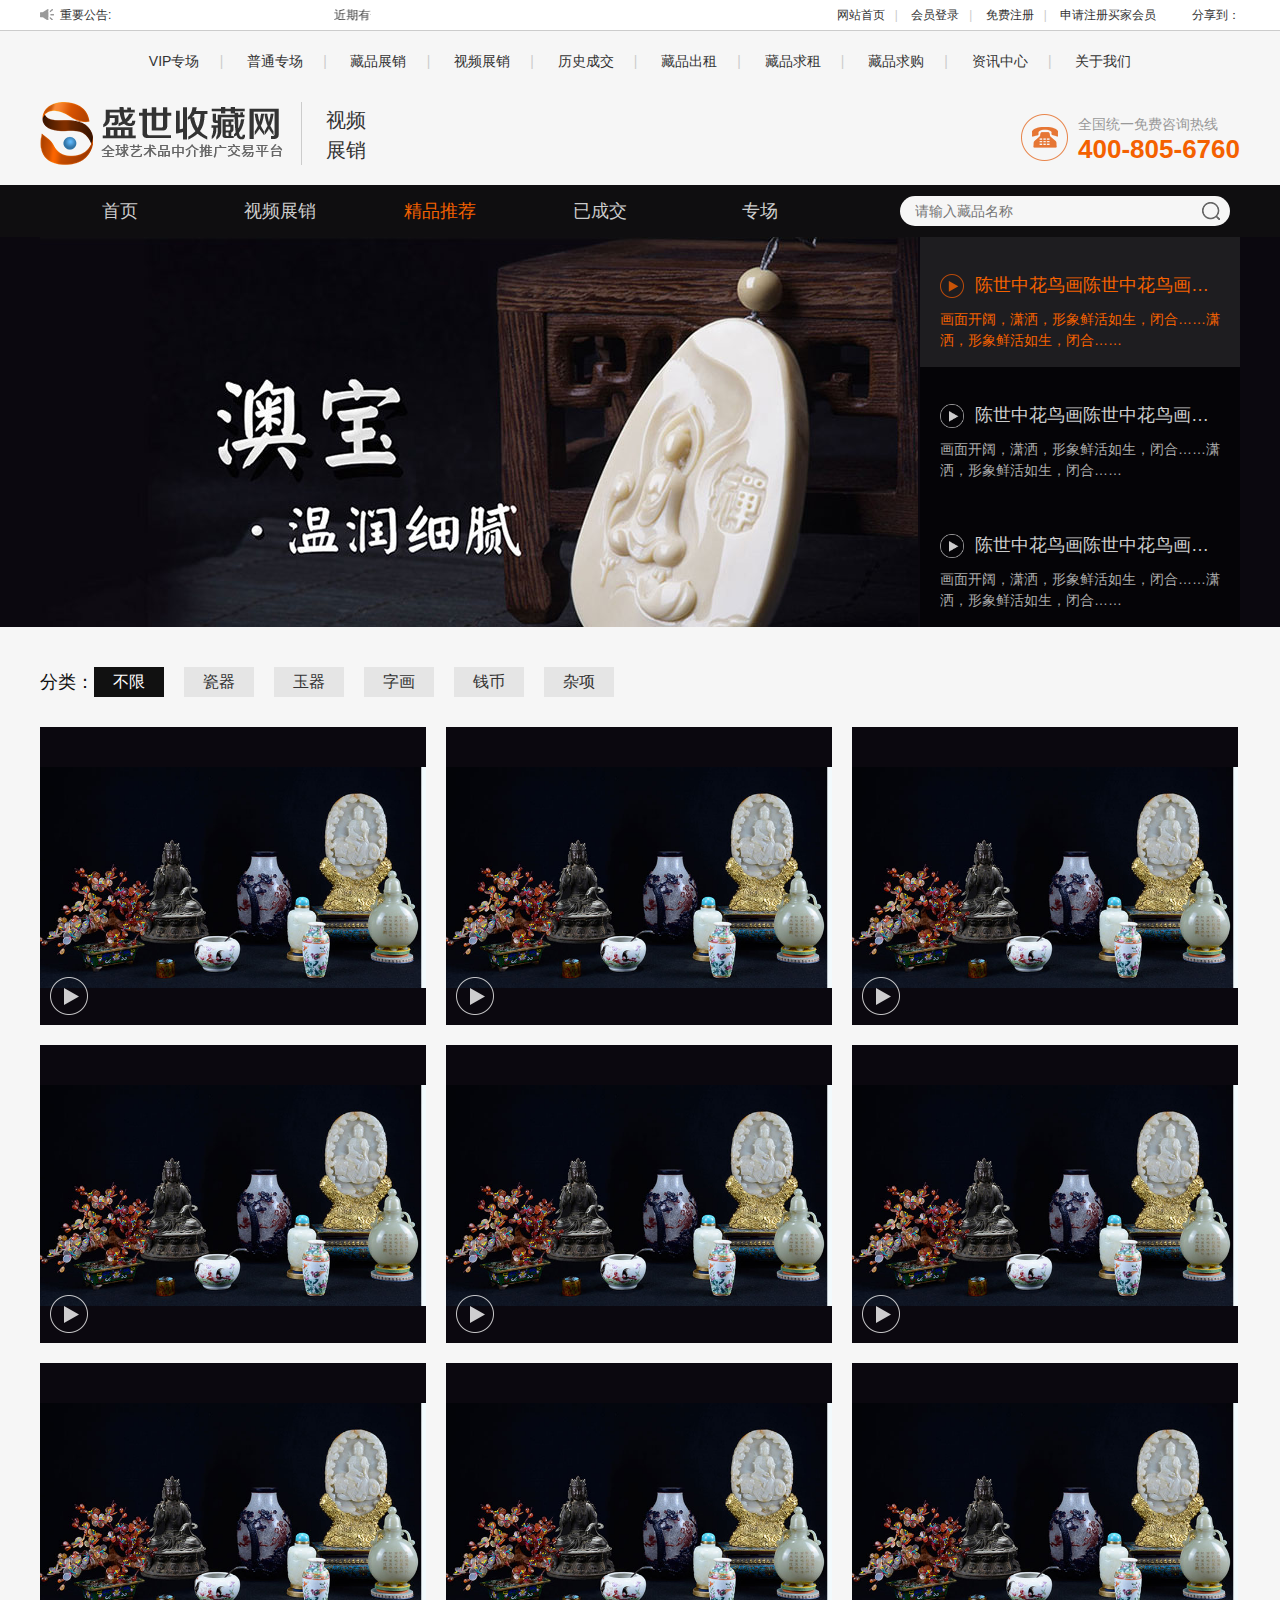
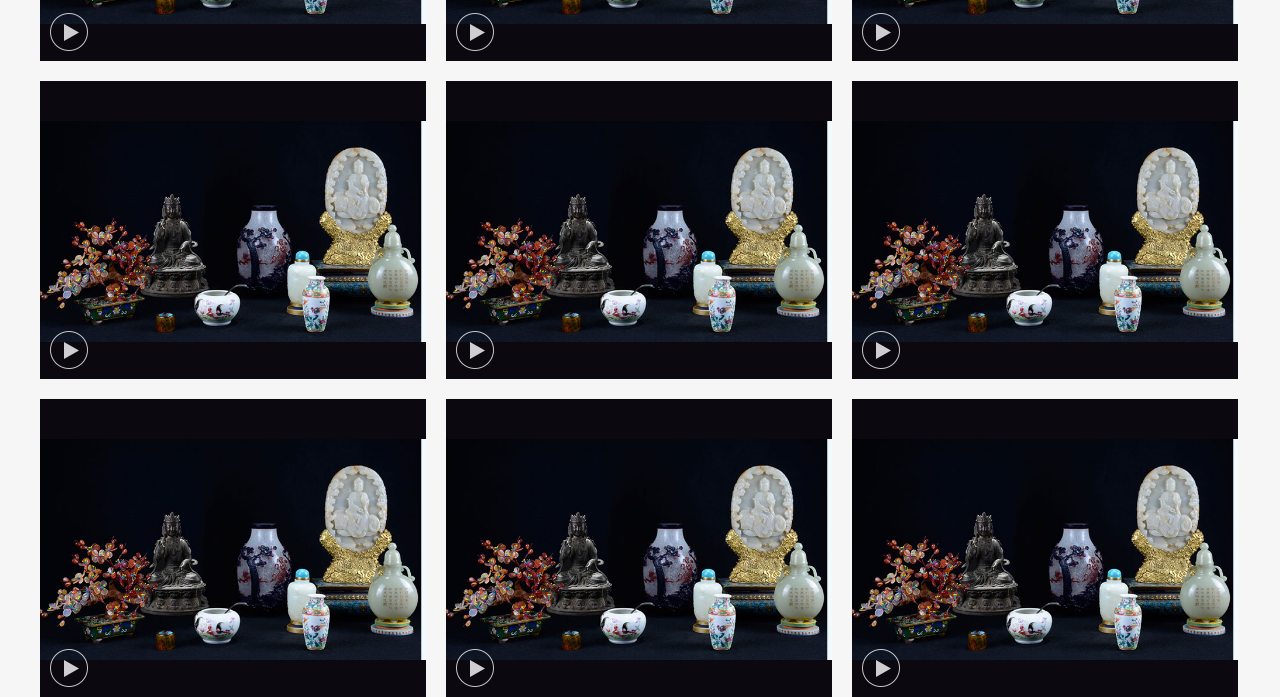
<file: pc/video/精品推荐.html>
<!doctype html>
<html lang="zh_CN">
<head>
    <meta charset="UTF-8">
    <meta name="viewport"
          content="width=device-width, user-scalable=no, initial-scale=1.0, maximum-scale=1.0, minimum-scale=1.0">
    <meta http-equiv="X-UA-Compatible" content="ie=edge">
    <title>精品推荐</title>
    <!--初始化样式-->
    <link rel="stylesheet" href="style/reset.css">
    <!--hover动画样式-->
    <link rel="stylesheet" href="style/hover.css">
    <!--main.css-->
    <link rel="stylesheet" href="style/main.css">
    <!--footer.css-->
    <link rel="stylesheet" href="style/footer.css">

    <!--jquery-->
    <script src="js/jquery-1.12.4.min.js"></script>
    <!--SuperSlide-->
    <script src="js/jquery.SuperSlide.2.1.1.js"></script>
    <!--swiper-->
    <!--<link rel="stylesheet" href="plug/swiper/swiper-4.1.6.min.css">-->
    <!--<script src="plug/swiper/swiper-4.1.6.min.js"></script>-->
    <!--hoverdir-->
    <script src="plug/hoverdir/jquery.hoverdir.js"></script>
</head>
<body>
<!--topbar-->
<div id="topbar">
    <div class="w1200 clearfix">
        <div class="topbar_l fl">
            <span>重要公告:</span>
            <marquee align="left" style="float:right;" width="260" height="30" behavior="scroll" direction="left"
                     vspace="0" loop="-1" scrollamount="10" scrolldelay="200">近期有一些买家反映有卖家频繁失约的情况，如再发现实名举报，作封号处理！
            </marquee>
        </div>
        <div class="topbar_r fr flex_sb">
            <div class="topbar_nav">
                <a href="">网站首页</a><em>|</em>
                <a href="">会员登录</a><em>|</em>
                <a href="">免费注册</a><em>|</em>
                <a href="">申请注册买家会员</a>
            </div>
            <span>分享到：</span>
            <div class="share fl">
                <!-- JiaThis Button BEGIN -->
                <div class="bdsharebuttonbox">
                    <a href="#" class="bds_more" data-cmd="more"></a><a href="#" class="bds_weixin" data-cmd="weixin"
                                                                        title="分享到微信"></a>
                    <a href="#" class="bds_tsina" data-cmd="tsina" title="分享到新浪微博"></a>
                    <a href="#" class="bds_qzone" data-cmd="qzone" title="分享到QQ空间"></a>
                    <a href="#" class="bds_bdhome" data-cmd="bdhome" title="分享到百度新首页"></a>
                    <a href="#" class="bds_mshare" data-cmd="mshare" title="分享到一键分享"></a></div>
                <script>
                    window._bd_share_config = {
                        "common": {
                            "bdSnsKey": {},
                            "bdText": "",
                            "bdMini": "2",
                            "bdMiniList": false,
                            "bdPic": "",
                            "bdStyle": "0",
                            "bdSize": "16"
                        }, "share": {}
                    };
                    with (document) 0[(getElementsByTagName('head')[0] || body).appendChild(createElement('script')).src = 'http://bdimg.share.baidu.com/static/api/js/share.js?v=89860593.js?cdnversion=' + ~(-new Date() / 36e5)];
                </script>
                <!-- JiaThis Button END -->
            </div>
        </div>
    </div>
</div>
<!-- 顶部logo与搜索框 -->
<div id="header">
    <div class="w1200 clearfix">
        <!--header_nav-->
        <div class="header_nav">
            <a href="">VIP专场</a><em>|</em>
            <a href="">普通专场</a><em>|</em>
            <a href="">藏品展销</a><em>|</em>
            <a href="">视频展销</a><em>|</em>
            <a href="">历史成交</a><em>|</em>
            <a href="">藏品出租</a><em>|</em>
            <a href="">藏品求租</a><em>|</em>
            <a href="">藏品求购</a><em>|</em>
            <a href="">资讯中心</a><em>|</em>
            <a href="">关于我们</a>
        </div>
        <!--header_logo-->
        <div class="header_logo fl clearfix">
            <a href="/"><img src="images/header_logo.png" alt=""></a>
            <span class="fl">视频<br>展销</span>
        </div>
        <!--header_tel-->
        <div class="header_tel fr clearfix">
            <img src="images/header_tel.png" alt="" class="fl">
            <div class="tel fr">
                <span>全国统一免费咨询热线</span>
                <p>400-805-6760</p>
            </div>
        </div>
    </div>
</div>
<!--nav1-->
<div id="nav1">
    <div class="w1200 clearfix">
        <div class="nav1 fl">
            <a href="">首页</a>
            <a href="">视频展销</a>
            <a href="" class="on">精品推荐</a>
            <a href="">已成交</a>
            <a href="">专场</a>
        </div>
        <div class="search fr">
            <form action="">
                <input type="text" value="" name="keyword" class="" placeholder="请输入藏品名称">
                <input type="image" src="images/nav_serico.png">
            </form>
        </div>
    </div>
</div>
<!--内页banner-->
<div id="banner">
    <div class="w1200 clearfix">
        <div class="imgbox bd fl">
            <ul>
                <li><a href=""><img src="images/main_b01.jpg" alt=""></a></li>
                <li><a href=""><img src="images/main_b01.jpg" alt=""></a></li>
                <li><a href=""><img src="images/main_b01.jpg" alt=""></a></li>
            </ul>
        </div>
        <div class="infobox hd fr">
            <ul>
                <li>
                    <p class="tit text_ell">陈世中花鸟画陈世中花鸟画陈世中花鸟画陈世中花鸟画陈世中花鸟画陈世中花鸟画</p>
                    <div class="dec">
                        画面开阔，潇洒，形象鲜活如生，闭合……潇洒，形象鲜活如生，闭合……
                    </div>
                </li>
                <li>
                    <p class="tit text_ell">陈世中花鸟画陈世中花鸟画陈世中花鸟画陈世中花鸟画陈世中花鸟画陈世中花鸟画</p>
                    <div class="dec">
                        画面开阔，潇洒，形象鲜活如生，闭合……潇洒，形象鲜活如生，闭合……
                    </div>
                </li>
                <li>
                    <p class="tit text_ell">陈世中花鸟画陈世中花鸟画陈世中花鸟画陈世中花鸟画陈世中花鸟画陈世中花鸟画</p>
                    <div class="dec">
                        画面开阔，潇洒，形象鲜活如生，闭合……潇洒，形象鲜活如生，闭合……
                    </div>
                </li>
            </ul>
        </div>
    </div>
</div>

<!--筛选-->
<div id="screen">
    <div class="w1200">
        <div class="fenlei clearfix">
            <span class="fl middle">分类：</span>
            <a href="" class="on">不限</a>
            <a href="">瓷器</a>
            <a href="">玉器</a>
            <a href="">字画</a>
            <a href="">钱币</a>
            <a href="">杂项</a>
        </div>
    </div>
</div>

<!--精品推荐列表-->
<div id="list_recommend">
    <div class="w1200 clearfix">
        <ul class="clearfix">
            <li>
                <a href="javascript:" class="imgbox">
                    <img src="images/banner01.jpg" alt="" class="middle">
                </a>
                <img src="images/play_ico.png" alt="" class="playico">
                <a href="">
                    <div>

                        <p class="tit text_ell">清代木雕观音与药王像清代木雕观音与药王像清代木雕观音与药王像</p>
                        <p class="sale">委托售价：<span>RMB120000元</span></p>

                    </div>
                </a>
            </li>
            <li>
                <a href="javascript:" class="imgbox">
                    <img src="images/banner01.jpg" alt="" class="middle">
                </a>
                <img src="images/play_ico.png" alt="" class="playico">
                <a href="">
                    <div>

                        <p class="tit text_ell">清代木雕观音与药王像清代木雕观音与药王像清代木雕观音与药王像</p>
                        <p class="sale">委托售价：<span>RMB120000元</span></p>

                    </div>
                </a>
            </li>
            <li>
                <a href="javascript:" class="imgbox">
                    <img src="images/banner01.jpg" alt="" class="middle">
                </a>
                <img src="images/play_ico.png" alt="" class="playico">
                <a href="">
                    <div>

                        <p class="tit text_ell">清代木雕观音与药王像清代木雕观音与药王像清代木雕观音与药王像</p>
                        <p class="sale">委托售价：<span>RMB120000元</span></p>

                    </div>
                </a>
            </li>
            <li>
                <a href="javascript:" class="imgbox">
                    <img src="images/banner01.jpg" alt="" class="middle">
                </a>
                <img src="images/play_ico.png" alt="" class="playico">
                <a href="">
                    <div>

                        <p class="tit text_ell">清代木雕观音与药王像清代木雕观音与药王像清代木雕观音与药王像</p>
                        <p class="sale">委托售价：<span>RMB120000元</span></p>

                    </div>
                </a>
            </li>
            <li>
                <a href="javascript:" class="imgbox">
                    <img src="images/banner01.jpg" alt="" class="middle">
                </a>
                <img src="images/play_ico.png" alt="" class="playico">
                <a href="">
                    <div>

                        <p class="tit text_ell">清代木雕观音与药王像清代木雕观音与药王像清代木雕观音与药王像</p>
                        <p class="sale">委托售价：<span>RMB120000元</span></p>

                    </div>
                </a>
            </li>
            <li>
                <a href="javascript:" class="imgbox">
                    <img src="images/banner01.jpg" alt="" class="middle">
                </a>
                <img src="images/play_ico.png" alt="" class="playico">
                <a href="">
                    <div>

                        <p class="tit text_ell">清代木雕观音与药王像清代木雕观音与药王像清代木雕观音与药王像</p>
                        <p class="sale">委托售价：<span>RMB120000元</span></p>

                    </div>
                </a>
            </li>
            <li>
                <a href="javascript:" class="imgbox">
                    <img src="images/banner01.jpg" alt="" class="middle">
                </a>
                <img src="images/play_ico.png" alt="" class="playico">
                <a href="">
                    <div>

                        <p class="tit text_ell">清代木雕观音与药王像清代木雕观音与药王像清代木雕观音与药王像</p>
                        <p class="sale">委托售价：<span>RMB120000元</span></p>

                    </div>
                </a>
            </li>
            <li>
                <a href="javascript:" class="imgbox">
                    <img src="images/banner01.jpg" alt="" class="middle">
                </a>
                <img src="images/play_ico.png" alt="" class="playico">
                <a href="">
                    <div>

                        <p class="tit text_ell">清代木雕观音与药王像清代木雕观音与药王像清代木雕观音与药王像</p>
                        <p class="sale">委托售价：<span>RMB120000元</span></p>

                    </div>
                </a>
            </li>
            <li>
                <a href="javascript:" class="imgbox">
                    <img src="images/banner01.jpg" alt="" class="middle">
                </a>
                <img src="images/play_ico.png" alt="" class="playico">
                <a href="">
                    <div>

                        <p class="tit text_ell">清代木雕观音与药王像清代木雕观音与药王像清代木雕观音与药王像</p>
                        <p class="sale">委托售价：<span>RMB120000元</span></p>

                    </div>
                </a>
            </li>
            <li>
                <a href="javascript:" class="imgbox">
                    <img src="images/banner01.jpg" alt="" class="middle">
                </a>
                <img src="images/play_ico.png" alt="" class="playico">
                <a href="">
                    <div>

                        <p class="tit text_ell">清代木雕观音与药王像清代木雕观音与药王像清代木雕观音与药王像</p>
                        <p class="sale">委托售价：<span>RMB120000元</span></p>

                    </div>
                </a>
            </li>
            <li>
                <a href="javascript:" class="imgbox">
                    <img src="images/banner01.jpg" alt="" class="middle">
                </a>
                <img src="images/play_ico.png" alt="" class="playico">
                <a href="">
                    <div>

                        <p class="tit text_ell">清代木雕观音与药王像清代木雕观音与药王像清代木雕观音与药王像</p>
                        <p class="sale">委托售价：<span>RMB120000元</span></p>

                    </div>
                </a>
            </li>
            <li>
                <a href="javascript:" class="imgbox">
                    <img src="images/banner01.jpg" alt="" class="middle">
                </a>
                <img src="images/play_ico.png" alt="" class="playico">
                <a href="">
                    <div>

                        <p class="tit text_ell">清代木雕观音与药王像清代木雕观音与药王像清代木雕观音与药王像</p>
                        <p class="sale">委托售价：<span>RMB120000元</span></p>

                    </div>
                </a>
            </li>
            <li>
                <a href="javascript:" class="imgbox">
                    <img src="images/banner01.jpg" alt="" class="middle">
                </a>
                <img src="images/play_ico.png" alt="" class="playico">
                <a href="">
                    <div>

                        <p class="tit text_ell">清代木雕观音与药王像清代木雕观音与药王像清代木雕观音与药王像</p>
                        <p class="sale">委托售价：<span>RMB120000元</span></p>

                    </div>
                </a>
            </li>
            <li>
                <a href="javascript:" class="imgbox">
                    <img src="images/banner01.jpg" alt="" class="middle">
                </a>
                <img src="images/play_ico.png" alt="" class="playico">
                <a href="">
                    <div>

                        <p class="tit text_ell">清代木雕观音与药王像清代木雕观音与药王像清代木雕观音与药王像</p>
                        <p class="sale">委托售价：<span>RMB120000元</span></p>

                    </div>
                </a>
            </li>
            <li>
                <a href="javascript:" class="imgbox">
                    <img src="images/banner01.jpg" alt="" class="middle">
                </a>
                <img src="images/play_ico.png" alt="" class="playico">
                <a href="">
                    <div>

                        <p class="tit text_ell">清代木雕观音与药王像清代木雕观音与药王像清代木雕观音与药王像</p>
                        <p class="sale">委托售价：<span>RMB120000元</span></p>

                    </div>
                </a>
            </li>
        </ul>
    </div>
</div>

<script>
    $(function () {
        /*banner滚动*/
        $("#banner").slide({
            mainCell: ".bd ul",
            effect: "fade",
            autoPlay: true,
            interTime: "5000",
            trigger: "click",
        });
        /*图片滑动动画效果*/
        $('#list_recommend ul > li').hoverdir({
            hoverDelay: 75
        });
    });
</script>
</body>
</html>
</file>
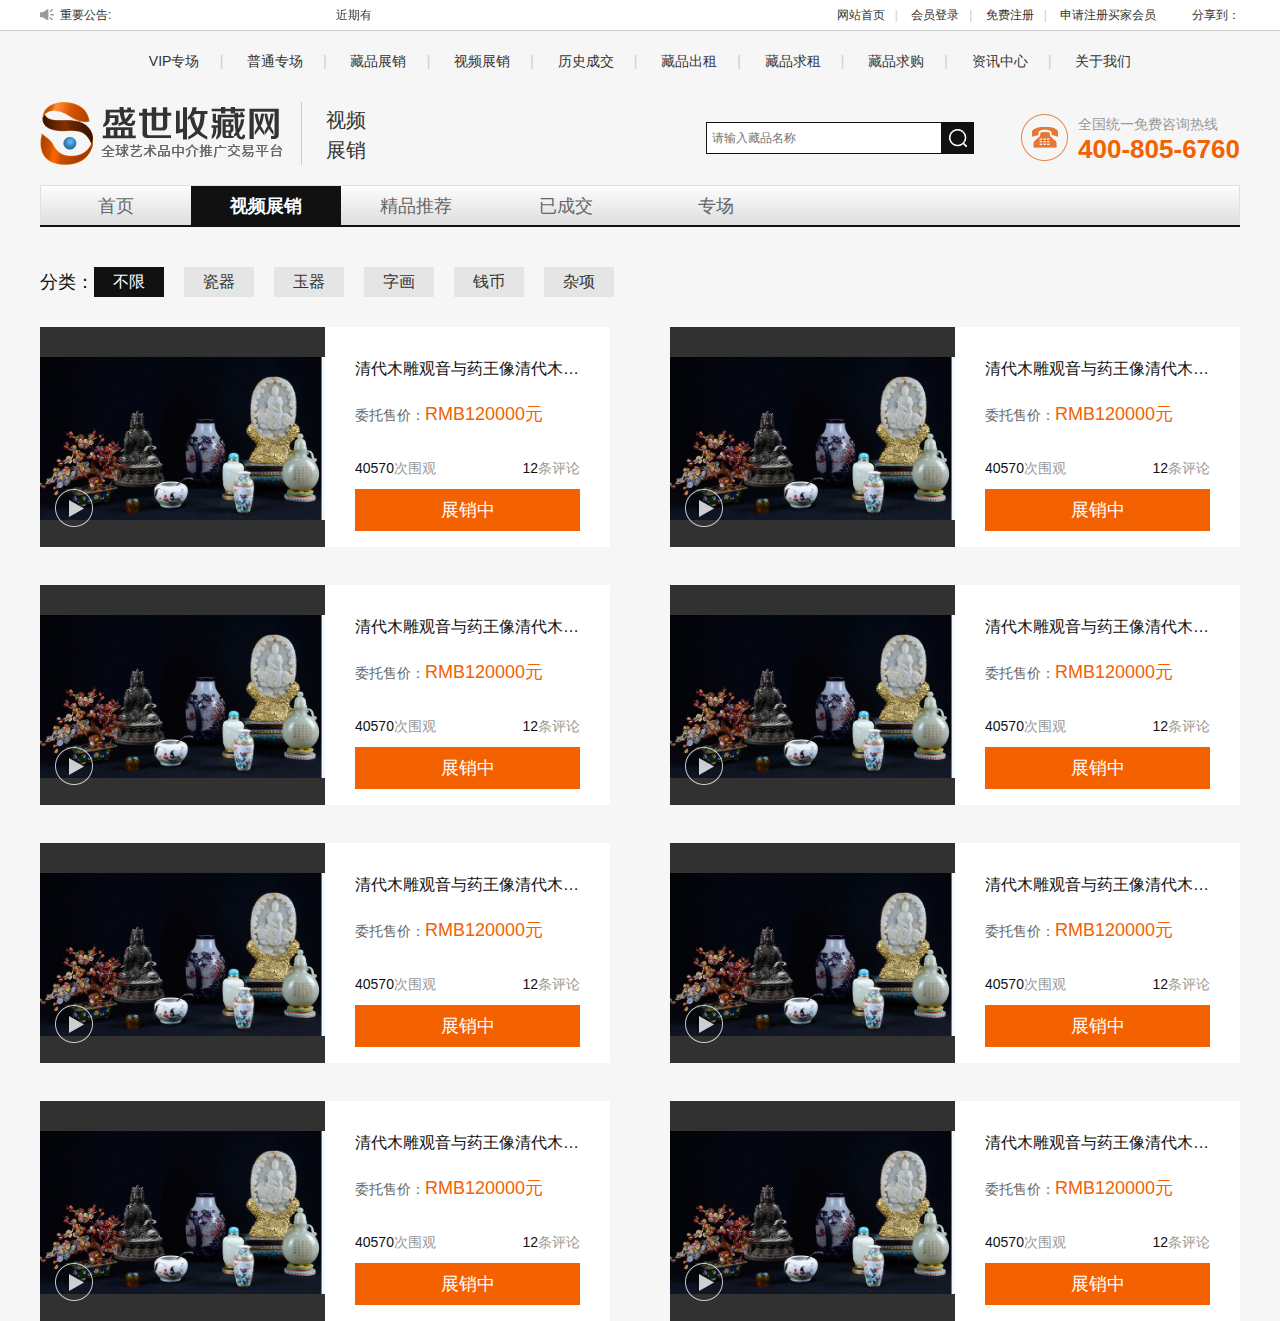
<file: pc/video/视频展销.html>
<!doctype html>
<html lang="zh_CN">
<head>
    <meta charset="UTF-8">
    <meta name="viewport"
          content="width=device-width, user-scalable=no, initial-scale=1.0, maximum-scale=1.0, minimum-scale=1.0">
    <meta http-equiv="X-UA-Compatible" content="ie=edge">
    <title>视频展销</title>
    <!--初始化样式-->
    <link rel="stylesheet" href="style/reset.css">
    <!--hover动画样式-->
    <link rel="stylesheet" href="style/hover.css">
    <!--main.css-->
    <link rel="stylesheet" href="style/main.css">
    <!--footer.css-->
    <link rel="stylesheet" href="style/footer.css">

    <!--jquery-->
    <script src="js/jquery-1.12.4.min.js"></script>
    <!--SuperSlide-->
    <!--<script src="js/jquery.SuperSlide.2.1.1.js"></script>-->
    <!--swiper-->
    <!--<link rel="stylesheet" href="plug/swiper/swiper-4.1.6.min.css">-->
    <!--<script src="plug/swiper/swiper-4.1.6.min.js"></script>-->
    <!--hoverdir-->
    <!--<script src="plug/hoverdir/jquery.hoverdir.js"></script>-->
</head>
<body>
<!--topbar-->
<div id="topbar">
    <div class="w1200 clearfix">
        <div class="topbar_l fl">
            <span>重要公告:</span>
            <marquee align="left" style="float:right;" width="260" height="30" behavior="scroll" direction="left"
                     vspace="0" loop="-1" scrollamount="10" scrolldelay="200">近期有一些买家反映有卖家频繁失约的情况，如再发现实名举报，作封号处理！
            </marquee>
        </div>
        <div class="topbar_r fr flex_sb">
            <div class="topbar_nav">
                <a href="">网站首页</a><em>|</em>
                <a href="">会员登录</a><em>|</em>
                <a href="">免费注册</a><em>|</em>
                <a href="">申请注册买家会员</a>
            </div>
            <span>分享到：</span>
            <div class="share fl">
                <!-- JiaThis Button BEGIN -->
                <div class="bdsharebuttonbox">
                    <a href="#" class="bds_more" data-cmd="more"></a><a href="#" class="bds_weixin" data-cmd="weixin"
                                                                        title="分享到微信"></a>
                    <a href="#" class="bds_tsina" data-cmd="tsina" title="分享到新浪微博"></a>
                    <a href="#" class="bds_qzone" data-cmd="qzone" title="分享到QQ空间"></a>
                    <a href="#" class="bds_bdhome" data-cmd="bdhome" title="分享到百度新首页"></a>
                    <a href="#" class="bds_mshare" data-cmd="mshare" title="分享到一键分享"></a></div>
                <script>
                    window._bd_share_config = {
                        "common": {
                            "bdSnsKey": {},
                            "bdText": "",
                            "bdMini": "2",
                            "bdMiniList": false,
                            "bdPic": "",
                            "bdStyle": "0",
                            "bdSize": "16"
                        }, "share": {}
                    };
                    with (document) 0[(getElementsByTagName('head')[0] || body).appendChild(createElement('script')).src = 'http://bdimg.share.baidu.com/static/api/js/share.js?v=89860593.js?cdnversion=' + ~(-new Date() / 36e5)];
                </script>
                <!-- JiaThis Button END -->
            </div>
        </div>
    </div>
</div>
<!-- 顶部logo与搜索框 -->
<div id="header">
    <div class="w1200 clearfix">
        <!--header_nav-->
        <div class="header_nav">
            <a href="">VIP专场</a><em>|</em>
            <a href="">普通专场</a><em>|</em>
            <a href="">藏品展销</a><em>|</em>
            <a href="">视频展销</a><em>|</em>
            <a href="">历史成交</a><em>|</em>
            <a href="">藏品出租</a><em>|</em>
            <a href="">藏品求租</a><em>|</em>
            <a href="">藏品求购</a><em>|</em>
            <a href="">资讯中心</a><em>|</em>
            <a href="">关于我们</a>
        </div>
        <!--header_logo-->
        <div class="header_logo fl clearfix">
            <a href="/"><img src="images/header_logo.png" alt=""></a>
            <span class="fl">视频<br>展销</span>
        </div>
        <!--header_search-->
        <div class="header_search fl clearfix">
            <form action="">
                <input type="text" placeholder="请输入藏品名称" class="fl">
                <button type="submit" class="fl"></button>
            </form>
        </div>
        <!--header_tel-->
        <div class="header_tel fr clearfix">
            <img src="images/header_tel.png" alt="" class="fl">
            <div class="tel fr">
                <span>全国统一免费咨询热线</span>
                <p>400-805-6760</p>
            </div>
        </div>
    </div>
</div>
<!--nav2-->
<div id="nav2">
    <div class="w1200 clearfix">
        <div class="nav2 clearfix">
            <a href="">首页</a>
            <a href="" class="on">视频展销</a>
            <a href="">精品推荐</a>
            <a href="">已成交</a>
            <a href="">专场</a>
        </div>
        <div style="height: 2px;background-color: #111;"></div>
    </div>
</div>
<!--筛选-->
<div id="screen">
    <div class="w1200">
        <div class="fenlei clearfix">
            <span class="fl middle">分类：</span>
            <a href="" class="on">不限</a>
            <a href="">瓷器</a>
            <a href="">玉器</a>
            <a href="">字画</a>
            <a href="">钱币</a>
            <a href="">杂项</a>
        </div>
    </div>
</div>
<!--视频展销列表-->
<div id="list_videoexhibit">
    <div class="w1200 clearfix">
        <ul class="clearfix">
            <li class="clearfix">
                <a href="" class="imgbox fl">
                    <img src="images/banner01.jpg" alt="" class="middle">
                    <img src="images/play_ico.png" alt="" class="playico">
                </a>
                <div class="info fr">
                    <a href="" class="tit text_ell">清代木雕观音与药王像清代木雕观音与药王像</a>
                    <p class="sale">委托售价：<span>RMB120000元</span></p>
                    <div class="flex_sb">
                        <p class="weiguan">40570<span>次围观</span></p>
                        <p class="plnum">12<span>条评论</span></p>
                    </div>
                    <a href="" class="link">展销中</a>
                </div>
            </li>
            <li class="clearfix">
                <a href="" class="imgbox fl">
                    <img src="images/banner01.jpg" alt="" class="middle">
                    <img src="images/play_ico.png" alt="" class="playico">
                </a>
                <div class="info fr">
                    <a href="" class="tit text_ell">清代木雕观音与药王像清代木雕观音与药王像</a>
                    <p class="sale">委托售价：<span>RMB120000元</span></p>
                    <div class="flex_sb">
                        <p class="weiguan">40570<span>次围观</span></p>
                        <p class="plnum">12<span>条评论</span></p>
                    </div>
                    <a href="" class="link">展销中</a>
                </div>
            </li>
            <li class="clearfix">
                <a href="" class="imgbox fl">
                    <img src="images/banner01.jpg" alt="" class="middle">
                    <img src="images/play_ico.png" alt="" class="playico">
                </a>
                <div class="info fr">
                    <a href="" class="tit text_ell">清代木雕观音与药王像清代木雕观音与药王像</a>
                    <p class="sale">委托售价：<span>RMB120000元</span></p>
                    <div class="flex_sb">
                        <p class="weiguan">40570<span>次围观</span></p>
                        <p class="plnum">12<span>条评论</span></p>
                    </div>
                    <a href="" class="link">展销中</a>
                </div>
            </li>
            <li class="clearfix">
                <a href="" class="imgbox fl">
                    <img src="images/banner01.jpg" alt="" class="middle">
                    <img src="images/play_ico.png" alt="" class="playico">
                </a>
                <div class="info fr">
                    <a href="" class="tit text_ell">清代木雕观音与药王像清代木雕观音与药王像</a>
                    <p class="sale">委托售价：<span>RMB120000元</span></p>
                    <div class="flex_sb">
                        <p class="weiguan">40570<span>次围观</span></p>
                        <p class="plnum">12<span>条评论</span></p>
                    </div>
                    <a href="" class="link">展销中</a>
                </div>
            </li>
            <li class="clearfix">
                <a href="" class="imgbox fl">
                    <img src="images/banner01.jpg" alt="" class="middle">
                    <img src="images/play_ico.png" alt="" class="playico">
                </a>
                <div class="info fr">
                    <a href="" class="tit text_ell">清代木雕观音与药王像清代木雕观音与药王像</a>
                    <p class="sale">委托售价：<span>RMB120000元</span></p>
                    <div class="flex_sb">
                        <p class="weiguan">40570<span>次围观</span></p>
                        <p class="plnum">12<span>条评论</span></p>
                    </div>
                    <a href="" class="link">展销中</a>
                </div>
            </li>
            <li class="clearfix">
                <a href="" class="imgbox fl">
                    <img src="images/banner01.jpg" alt="" class="middle">
                    <img src="images/play_ico.png" alt="" class="playico">
                </a>
                <div class="info fr">
                    <a href="" class="tit text_ell">清代木雕观音与药王像清代木雕观音与药王像</a>
                    <p class="sale">委托售价：<span>RMB120000元</span></p>
                    <div class="flex_sb">
                        <p class="weiguan">40570<span>次围观</span></p>
                        <p class="plnum">12<span>条评论</span></p>
                    </div>
                    <a href="" class="link">展销中</a>
                </div>
            </li>
            <li class="clearfix">
                <a href="" class="imgbox fl">
                    <img src="images/banner01.jpg" alt="" class="middle">
                    <img src="images/play_ico.png" alt="" class="playico">
                </a>
                <div class="info fr">
                    <a href="" class="tit text_ell">清代木雕观音与药王像清代木雕观音与药王像</a>
                    <p class="sale">委托售价：<span>RMB120000元</span></p>
                    <div class="flex_sb">
                        <p class="weiguan">40570<span>次围观</span></p>
                        <p class="plnum">12<span>条评论</span></p>
                    </div>
                    <a href="" class="link">展销中</a>
                </div>
            </li>
            <li class="clearfix">
                <a href="" class="imgbox fl">
                    <img src="images/banner01.jpg" alt="" class="middle">
                    <img src="images/play_ico.png" alt="" class="playico">
                </a>
                <div class="info fr">
                    <a href="" class="tit text_ell">清代木雕观音与药王像清代木雕观音与药王像</a>
                    <p class="sale">委托售价：<span>RMB120000元</span></p>
                    <div class="flex_sb">
                        <p class="weiguan">40570<span>次围观</span></p>
                        <p class="plnum">12<span>条评论</span></p>
                    </div>
                    <a href="" class="link">展销中</a>
                </div>
            </li>
        </ul>
    </div>
</div>
</body>
</html>
</file>
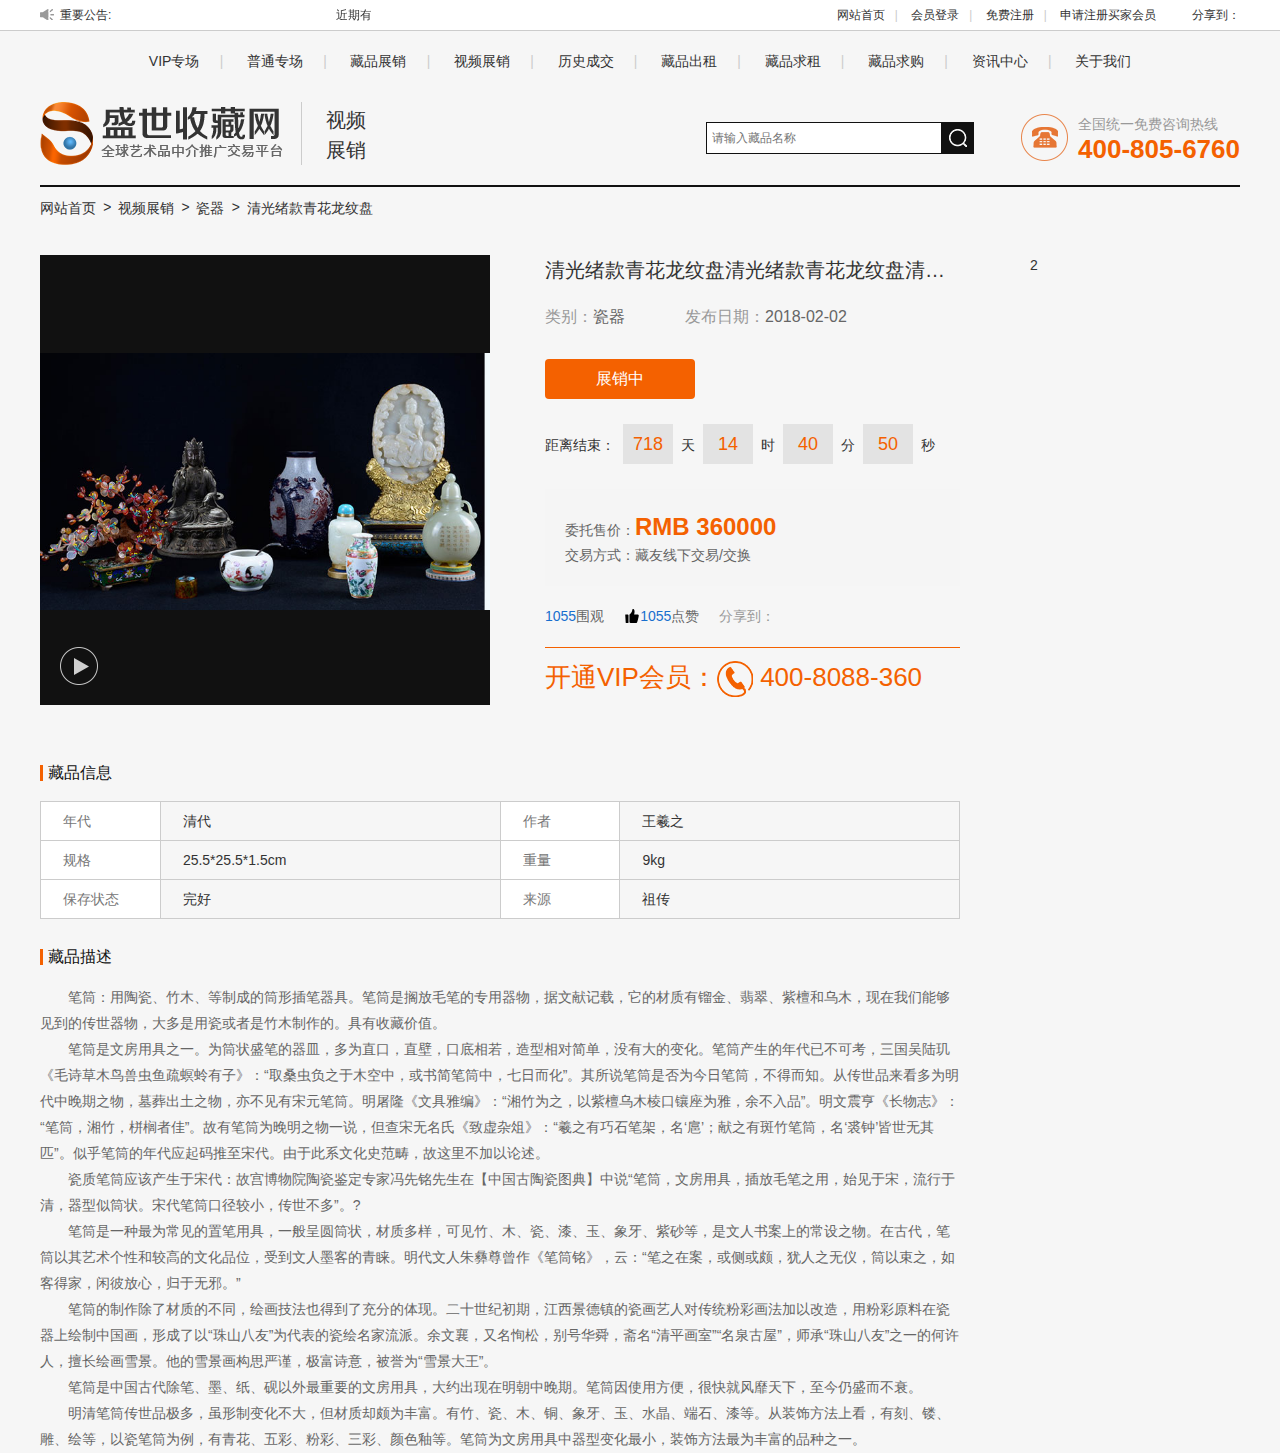
<file: pc/video/视频详情页.html>
<!doctype html>
<html lang="zh_CN">
<head>
    <meta charset="UTF-8">
    <meta name="viewport"
          content="width=device-width, user-scalable=no, initial-scale=1.0, maximum-scale=1.0, minimum-scale=1.0">
    <meta http-equiv="X-UA-Compatible" content="ie=edge">
    <title>视频展销</title>
    <!--初始化样式-->
    <link rel="stylesheet" href="style/reset.css">
    <!--hover动画样式-->
    <link rel="stylesheet" href="style/hover.css">
    <!--main.css-->
    <link rel="stylesheet" href="style/main.css">
    <!--footer.css-->
    <link rel="stylesheet" href="style/footer.css">

    <!--jquery-->
    <script src="js/jquery-1.12.4.min.js"></script>
    <!--SuperSlide-->
    <!--<script src="js/jquery.SuperSlide.2.1.1.js"></script>-->
    <!--swiper-->
    <!--<link rel="stylesheet" href="plug/swiper/swiper-4.1.6.min.css">-->
    <!--<script src="plug/swiper/swiper-4.1.6.min.js"></script>-->
    <!--hoverdir-->
    <!--<script src="plug/hoverdir/jquery.hoverdir.js"></script>-->

</head>
<body>
<!--topbar-->
<div id="topbar">
    <div class="w1200 clearfix">
        <div class="topbar_l fl">
            <span>重要公告:</span>
            <marquee align="left" style="float:right;" width="260" height="30" behavior="scroll" direction="left"
                     vspace="0" loop="-1" scrollamount="10" scrolldelay="200">近期有一些买家反映有卖家频繁失约的情况，如再发现实名举报，作封号处理！
            </marquee>
        </div>
        <div class="topbar_r fr flex_sb">
            <div class="topbar_nav">
                <a href="">网站首页</a><em>|</em>
                <a href="">会员登录</a><em>|</em>
                <a href="">免费注册</a><em>|</em>
                <a href="">申请注册买家会员</a>
            </div>
            <span>分享到：</span>
            <div class="share fl">
                <!-- JiaThis Button BEGIN -->
                <div class="bdsharebuttonbox">
                    <a href="#" class="bds_more" data-cmd="more"></a><a href="#" class="bds_weixin" data-cmd="weixin"
                                                                        title="分享到微信"></a>
                    <a href="#" class="bds_tsina" data-cmd="tsina" title="分享到新浪微博"></a>
                    <a href="#" class="bds_qzone" data-cmd="qzone" title="分享到QQ空间"></a>
                    <a href="#" class="bds_bdhome" data-cmd="bdhome" title="分享到百度新首页"></a>
                    <a href="#" class="bds_mshare" data-cmd="mshare" title="分享到一键分享"></a></div>
                <script>
                    window._bd_share_config = {
                        "common": {
                            "bdSnsKey": {},
                            "bdText": "",
                            "bdMini": "2",
                            "bdMiniList": false,
                            "bdPic": "",
                            "bdStyle": "0",
                            "bdSize": "16"
                        }, "share": {}
                    };
                    with (document) 0[(getElementsByTagName('head')[0] || body).appendChild(createElement('script')).src = 'http://bdimg.share.baidu.com/static/api/js/share.js?v=89860593.js?cdnversion=' + ~(-new Date() / 36e5)];
                </script>
                <!-- JiaThis Button END -->
            </div>
        </div>
    </div>
</div>
<!-- 顶部logo与搜索框 -->
<div id="header">
    <div class="w1200 clearfix">
        <!--header_nav-->
        <div class="header_nav">
            <a href="">VIP专场</a><em>|</em>
            <a href="">普通专场</a><em>|</em>
            <a href="">藏品展销</a><em>|</em>
            <a href="">视频展销</a><em>|</em>
            <a href="">历史成交</a><em>|</em>
            <a href="">藏品出租</a><em>|</em>
            <a href="">藏品求租</a><em>|</em>
            <a href="">藏品求购</a><em>|</em>
            <a href="">资讯中心</a><em>|</em>
            <a href="">关于我们</a>
        </div>
        <!--header_logo-->
        <div class="header_logo fl clearfix">
            <a href="/"><img src="images/header_logo.png" alt=""></a>
            <span class="fl">视频<br>展销</span>
        </div>
        <!--header_search-->
        <div class="header_search fl clearfix">
            <form action="">
                <input type="text" placeholder="请输入藏品名称" class="fl">
                <button type="submit" class="fl"></button>
            </form>
        </div>
        <!--header_tel-->
        <div class="header_tel fr clearfix">
            <img src="images/header_tel.png" alt="" class="fl">
            <div class="tel fr">
                <span>全国统一免费咨询热线</span>
                <p>400-805-6760</p>
            </div>
        </div>
    </div>
</div>

<div style="height: 2px;background-color: #111;margin: 20px auto 0;width: 1200px;"></div>
<!--页面路径-->
<div id="page_path">
    <div class="w1200">
        <a href="">网站首页</a><em>></em>
        <a href="">视频展销</a><em>></em>
        <a href="">瓷器</a><em>></em>
        <a href="">清光绪款青花龙纹盘</a>
    </div>
</div>

<!--藏品详情-->
<div id="goodinfo">
    <div class="w1200 clearfix">
        <div class="goo_le fl">
            <div class="clearfix">
                <a href="javascript:" onclick="open_video('http://www.baidu.com');" class="imgbox fl">
                    <img src="images/banner01.jpg" class="middle" alt="">
                    <img src="images/play_ico.png" alt="" class="playico">
                </a>
                <div class="info fr">
                    <p class="tit text_ell">清光绪款青花龙纹盘清光绪款青花龙纹盘清光绪款青花龙纹盘清光绪款青花龙纹盘</p>
                    <div class="clearfix">
                        <p class="leibie fl">类别：<span>瓷器</span></p>
                        <p class="time fl">发布日期：<span>2018-02-02</span></p>
                    </div>
                    <p class="status ing">展销中</p>
                    <div class="distime" data-endtime="2020-05-08 08:00:00">距离结束：<span class="d">718</span>天<span
                            class="h">14</span>时<span class="m">40</span>分<span class="s">50</span>秒
                    </div>
                    <div class="sale">
                        <p>委托售价：<span>RMB  360000</span></p>
                        <p>交易方式：藏友线下交易/交换</p>
                    </div>
                    <div class="clearfix">
                        <p class="weiguan fl"><span>1055</span>围观</p>
                        <p class=" dianzan fl"><img src="images/dz_ico.png" alt=""><span>1055</span>点赞</p>
                        <div class="fenxiang fl clearfix"><span class="fl">分享到：</span>
                            <div class="share fl">
                                <!-- JiaThis Button BEGIN -->
                                <div class="bdsharebuttonbox">
                                    <a href="#" class="bds_more" data-cmd="more"></a><a href="#" class="bds_weixin"
                                                                                        data-cmd="weixin"
                                                                                        title="分享到微信"></a>
                                    <a href="#" class="bds_tsina" data-cmd="tsina" title="分享到新浪微博"></a>
                                    <a href="#" class="bds_qzone" data-cmd="qzone" title="分享到QQ空间"></a>
                                    <a href="#" class="bds_bdhome" data-cmd="bdhome" title="分享到百度新首页"></a>
                                    <a href="#" class="bds_mshare" data-cmd="mshare" title="分享到一键分享"></a></div>
                                <script>
                                    window._bd_share_config = {
                                        "common": {
                                            "bdSnsKey": {},
                                            "bdText": "",
                                            "bdMini": "2",
                                            "bdMiniList": false,
                                            "bdPic": "",
                                            "bdStyle": "0",
                                            "bdSize": "16"
                                        }, "share": {}
                                    };
                                    with (document) 0[(getElementsByTagName('head')[0] || body).appendChild(createElement('script')).src = 'http://bdimg.share.baidu.com/static/api/js/share.js?v=89860593.js?cdnversion=' + ~(-new Date() / 36e5)];
                                </script>
                                <!-- JiaThis Button END -->
                            </div>
                        </div>
                    </div>
                    <div class="tel">
                        <span>开通VIP会员：</span><img src="images/info_telico.png" alt="" class="middle">
                        <span>400-8088-360</span>
                    </div>
                </div>
            </div>

            <div class="infotable">
                <p>藏品信息</p>
                <table>
                    <tr>
                        <td class="t">年代</td>
                        <td class="c">清代</td>
                        <td class="t">作者</td>
                        <td class="c">王羲之</td>
                    </tr>
                    <tr>
                        <td class="t">规格</td>
                        <td class="c">25.5*25.5*1.5cm</td>
                        <td class="t">重量</td>
                        <td class="c">9kg</td>
                    </tr>
                    <tr>
                        <td class="t">保存状态</td>
                        <td class="c">完好</td>
                        <td class="t">来源</td>
                        <td class="c">祖传</td>
                    </tr>
                </table>
            </div>
            <div class="info_dec">
                <div class="t">藏品描述</div>
                <div class="textarea">
                    <p>笔筒：用陶瓷、竹木、等制成的筒形插笔器具。笔筒是搁放毛笔的专用器物，据文献记载，它的材质有镏金、翡翠、紫檀和乌木，现在我们能够见到的传世器物，大多是用瓷或者是竹木制作的。具有收藏价值。</p>

                    <p>
                        笔筒是文房用具之一。为筒状盛笔的器皿，多为直口，直壁，口底相若，造型相对简单，没有大的变化。笔筒产生的年代已不可考，三国吴陆玑《毛诗草木鸟兽虫鱼疏螟蛉有子》：“取桑虫负之于木空中，或书简笔筒中，七日而化”。其所说笔筒是否为今日笔筒，不得而知。从传世品来看多为明代中晚期之物，墓葬出土之物，亦不见有宋元笔筒。明屠隆《文具雅编》：“湘竹为之，以紫檀乌木棱口镶座为雅，余不入品”。明文震亨《长物志》：“笔筒，湘竹，栟榈者佳”。故有笔筒为晚明之物一说，但查宋无名氏《致虚杂俎》：“羲之有巧石笔架，名‘扈’；献之有斑竹笔筒，名‘裘钟’皆世无其匹”。似乎笔筒的年代应起码推至宋代。由于此系文化史范畴，故这里不加以论述。</p>

                    <p>瓷质笔筒应该产生于宋代：故宫博物院陶瓷鉴定专家冯先铭先生在【中国古陶瓷图典】中说“笔筒，文房用具，插放毛笔之用，始见于宋，流行于清，器型似筒状。宋代笔筒口径较小，传世不多”。?</p>

                    <p>
                        笔筒是一种最为常见的置笔用具，一般呈圆筒状，材质多样，可见竹、木、瓷、漆、玉、象牙、紫砂等，是文人书案上的常设之物。在古代，笔筒以其艺术个性和较高的文化品位，受到文人墨客的青睐。明代文人朱彝尊曾作《笔筒铭》，云：“笔之在案，或侧或颇，犹人之无仪，筒以束之，如客得家，闲彼放心，归于无邪。”</p>

                    <p>
                        笔筒的制作除了材质的不同，绘画技法也得到了充分的体现。二十世纪初期，江西景德镇的瓷画艺人对传统粉彩画法加以改造，用粉彩原料在瓷器上绘制中国画，形成了以“珠山八友”为代表的瓷绘名家流派。余文襄，又名恂松，别号华舜，斋名“清平画室”“名泉古屋”，师承“珠山八友”之一的何许人，擅长绘画雪景。他的雪景画构思严谨，极富诗意，被誉为“雪景大王”。</p>

                    <p>笔筒是中国古代除笔、墨、纸、砚以外最重要的文房用具，大约出现在明朝中晚期。笔筒因使用方便，很快就风靡天下，至今仍盛而不衰。</p>

                    <p>
                        明清笔筒传世品极多，虽形制变化不大，但材质却颇为丰富。有竹、瓷、木、铜、象牙、玉、水晶、端石、漆等。从装饰方法上看，有刻、镂、雕、绘等，以瓷笔筒为例，有青花、五彩、粉彩、三彩、颜色釉等。笔筒为文房用具中器型变化最小，装饰方法最为丰富的品种之一。</p>
                </div>
            </div>
        </div>
        <div class="goo_ri fr">2</div>
    </div>
</div>
<style>
    #video {
        background: rgba(0, 0, 0, .3);
        width: 100%;
        height: 100%;
        position: fixed;
        left: 0;
        top: 0;
        z-index: 99999;
    }

    #video .videobox {
        position: absolute;
        left: 50%;
        top: 50%;
        transform: translate(-50%, -50%);
    }

    #video .close {
        position: absolute;
        right: -23px;
        top: -23px;
        width: 46px;
        height: 46px;
        line-height: 46px;
        background-color: #000;
        color: #fff;
        border-radius: 23px;
        text-align: center;
        font-size: 32px;
    }

    #video .video {
        width: 720px;
        height: 550px;
        background-color: #111;
    }

    #video .info {
        width: 480px;
        height: 550px;
        background-color: #fff;
        overflow: hidden;
        padding: 30px;
    }

    #video .info .tit {
        font-size: 20px;
        color: #111;
        line-height: 20px;
    }

    #video .info .leibie {
        font-size: 16px;
        color: #999;
        line-height: 16px;
        margin-top: 18px;
    }

    #video .info .leibie span {
        color: #666;
    }

    #video .info .sale {
        font-size: 16px;
        line-height: 16px;
        color: #999;
        margin-top: 28px;
    }

    #video .info .sale span {
        font-size: 24px;
        color: #f46100;
        vertical-align: top;
    }

    #video .info table {
        border-left: 1px solid #ccc;
        border-top: 1px solid #ccc;
        margin-top: 40px;
    }

    #video .info table td {
        border-bottom: 1px solid #ccc;
        border-right: 1px solid #ccc;
        height: 40px;
        line-height: 40px;
        word-wrap: break-word;
        font-size: 14px;
    }

    #video .info table .t {
        width: 80px;
        padding-left: 10px;
        color: #777;
    }

    #video .info table .c {
        width: 130px;
        color: #333;
        padding-left: 15px;
        overflow: hidden;
    }

    #video .info .tel {
        padding: 40px 0;
        font-size: 26px;
        color: #f46100;
    }

    #video .info .pinglun .tit {
        font-size: 16px;
        color: #111;
        line-height: 16px;
        border-left: 2px solid #f46100;
        padding-left: 10px;
        margin-bottom: 6px;
    }

    #video .info .pinglun .name {
        font-size: 14px;
        color: #0067c9;
    }

    #video .info .pinglun .time {
        font-size: 14px;
        color: #999;
    }

    #video .info .pinglun .con {
        font-size: 16px;
        color: #666;
        line-height: 1.5;
        margin-top: 15px;
    }
</style>
<script>

    function open_video() {
        var html = "<div id=\"video\">\n" +
            "    <div class=\"videobox w1200\">\n" +
            "        <div class=\"video fl\">\n" +
            "            <video id=\"my-video\" class=\"video-js vjs-default-skin vjs-big-play-centered\" controls preload=\"auto\" width=\"720\" height=\"550\"\n" +
            "                   poster=\"m.png\" data-setup=\"{}\" autoplay>\n" +
            "                <source src=\"http://jq22com.qiniudn.com/jq22-sp.mp4\" type=\"video/mp4\">\n" +
            "                <p class=\"vjs-no-js\">\n" +
            "                    To view this video please enable JavaScript, and consider upgrading to a web browser that\n" +
            "                    <a href=\"http://videojs.com/html5-video-support/\" target=\"_blank\">supports HTML5 video</a>\n" +
            "                </p>\n" +
            "            </video>\n" +
            "        </div>\n" +
            "        <div class=\"info fr\">\n" +
            "            <p class=\"tit text_ell\">清光绪款青花龙纹盘清光绪款青花龙纹盘清光绪款青花龙纹盘清光绪款青花龙纹盘清光绪款青花龙纹盘清光绪款青花龙纹盘清光绪款青花龙纹盘清光绪款青花龙纹盘</p>\n" +
            "            <p class=\"leibie\">类别：<span>瓷器</span></p>\n" +
            "            <p class=\"sale\">委托售价：<span>RMB  360000</span></p>\n" +
            "            <table>\n" +
            "                <tr>\n" +
            "                    <td class=\"t\">年代</td>\n" +
            "                    <td class=\"c\">清代</td>\n" +
            "                    <td class=\"t\">作者</td>\n" +
            "                    <td class=\"c\">王羲之</td>\n" +
            "                </tr>\n" +
            "                <tr>\n" +
            "                    <td class=\"t\">规格</td>\n" +
            "                    <td class=\"c\">25.5*25.5*1.5cm</td>\n" +
            "                    <td class=\"t\">重量</td>\n" +
            "                    <td class=\"c\">9kg</td>\n" +
            "                </tr>\n" +
            "                <tr>\n" +
            "                    <td class=\"t\">保存状态</td>\n" +
            "                    <td class=\"c\">完好</td>\n" +
            "                    <td class=\"t\">来源</td>\n" +
            "                    <td class=\"c\">祖传</td>\n" +
            "                </tr>\n" +
            "            </table>\n" +
            "            <p class=\"tel\">开通VIP会员：<img src=\"images/info_telico.png\" class=\"middle\" alt=\"\">400-805-6760</p>\n" +
            "            <div class=\"pinglun\">\n" +
            "                <p class=\"tit\">最新评论</p>\n" +
            "                <div class=\"flex_sb\" style=\"border-top: 1px solid #ccc; padding-top: 10px;\">\n" +
            "                    <p class=\"name\">清风杨020<img src=\"\" alt=\"\" class=\"middle\"></p>\n" +
            "                    <p class=\"time\">2018-01-15 16：32</p>\n" +
            "                </div>\n" +
            "                <p class=\"con\">一件藏品的出售需要考虑四方面的因素：藏品，时机，项目，平台。这四方面缺一不可，如果有好的藏品……</p>\n" +
            "            </div>\n" +
            "        </div>\n" +
            "        <a href=\"javascript:;\" class=\"close\">X</a>\n" +
            "    </div>\n" +
            "</div>";
        $("body").append(html);
    }

    $(document).on("click", "#video .close", function () {
        $("#video").remove();
    });
    $("#video .close").click(function () {
        $("#video").remove();
    });
</script>
</body>
</html>
</file>
<file: pc/video/style/index.css>
@charset "UTF-8";
body {
    background-color: #f6f6f6;
    font: 14px/1.5 "Helvetica Neue", Helvetica, Arial, "Microsoft Yahei", "Hiragino Sans GB", "Heiti SC", "WenQuanYi Micro Hei", sans-serif;
    color: #333;
    min-width: 1200px;
}

.flex_sb {
    display: -webkit-box;
    display: -ms-flexbox;
    display: flex;
    -webkit-box-orient: horizontal;
    -webkit-box-direction: normal;
    -ms-flex-direction: row;
    flex-direction: row;
    -webkit-box-pack: justify;
    -ms-flex-pack: justify;
    justify-content: space-between;
    -webkit-box-align: center;
    -ms-flex-align: center;
    align-items: center;
}

.fz0 {
    font-size: 0;
}

.middle {
    vertical-align: middle;
}

.text_ell {
    overflow: hidden;
    text-overflow: ellipsis;
    white-space: nowrap;
}

.fl {
    float: left;
}

.fr {
    float: right;
}

.w1200 {
    width: 1200px;
    margin: 0 auto;
}

/*topbar*/
#topbar {
    background-color: #fff;
    border-bottom: 1px solid #ccc;
    line-height: 30px;
    font-size: 12px;
}

#topbar .topbar_l span {
    background: url("../images/topbar_ico.png") no-repeat left center;
    background-position-y: 1px;
    padding-left: 20px;
}

#topbar .topbar_nav {
    margin-right: 36px;
}

#topbar .topbar_nav em {
    color: #ccc;
    margin: 0 10px;
}

#topbar .topbar_nav a {
    color: #333;
}

#topbar .topbar_nav a:hover {
    color: #666;
}

/*顶部nav与logo与搜索框*/
.header_nav {
    text-align: center;
    font-size: 14px;
    margin-top: 20px;
    margin-bottom: 30px;
}

.header_nav a {
    color: #333;
}

.header_nav a:hover {
    color: #666;
}

.header_nav em {
    color: #ccc;
    margin: 0 20px;
}

.header_logo img {
    border-right: 1px solid #ccc;
    padding-right: 18px;
    margin-right: 24px;
    float: left;
}

.header_logo span {
    font-size: 20px;
    color: #333;
    margin-top: 3px;
}

.header_search {
    margin-left: 340px;
    margin-top: 20px;
}

.header_search input[type="text"] {
    border: 1px solid #111;
    font-size: 12px;
    width: 236px;
    height: 32px;
    padding: 0 5px;
    color: #666;
}

.header_search button[type="submit"] {
    background: #111 url("../images/header_ser.png") no-repeat center;
    width: 32px;
    height: 32px;
    border: none;
}

.header_tel {
    font-size: 14px;
    color: #999;
    margin-top: 12px;
}

.header_tel .tel {
    margin-left: 10px;
}

.header_tel p {
    font-size: 26px;
    color: #f46100;
    font-weight: bold;
    line-height: 1.1;
}

/*nav*/
#nav {
    margin-top: 28px;
    border-bottom: 2px solid #111111;
    height: 40px;
    line-height: 40px;
}

#nav .nav_l {
    width: 240px;
    background-color: #111;
    text-align: center;
}

#nav .nav_l span {
    font-size: 20px;
    color: #fefefe;
    vertical-align: middle;
    margin-left: 7px;
}

#nav .nav_r {
    font-size: 18px;
    margin-left: 20px;
}

#nav .nav_r a {
    color: #666;
    padding: 0 30px;
}

#nav .nav_r a:hover {
    color: #f46100;
    -webkit-transition-duration: .4s;
    transition-duration: .4s;
}

/*home_hero*/
#home_hero .category {
    width: 240px;
    border: 1px solid #ccc;
    padding: 0 6px;
    background-color: #fff;
}

#home_hero .category .cate {
    border-bottom: 1px solid #efefef;
    padding: 19px 0 19px 50px;
}

#home_hero .category .cate:last-child {
    border-bottom: none;
}

#home_hero .category .item {
    display: inline-block;
    font-size: 18px;
    color: #555;
    line-height: 1.1;
    margin-left: 22px;
}

#home_hero .category .item span {
    font-size: 10px;
    color: #666;
    text-transform: uppercase;
}

#home_hero .banner {
    width: 660px;
    height: 377px;
    margin-left: 10px;
    margin-top: 14px;
}

#home_hero .affiche {
    margin-top: 14px;
    width: 280px;
    border: 1px solid #ccc;
    background-color: #fff;
}

#home_hero .affiche strong {
    padding-left: 15px;
    font-size: 18px;
    color: #111;
    height: 40px;
    line-height: 40px;
}

#home_hero .affiche .con {
    border-top: 1px solid #efefef;
    padding: 10px 0;
}

#home_hero .affiche .con a {
    display: block;
    height: 28px;
    line-height: 28px;
    font-size: 14px;
    color: #666;
    padding: 0 15px;
}

#home_hero .affiche .con a:before {
    content: '●';
    font-size: 10px;
    color: #999;
    margin-right: 8px;
}

#home_hero .affiche .con a:first-child {
    background: url("../images/aff_ggico.png") no-repeat left center;
    background-size: 280px 28px;
    padding-left: 30px;
    color: #fff;
}

#home_hero .affiche .con a:first-child:before {
    content: none;
}

#home_hero .deal {
    width: 280px;
    margin-top: 12px;
}

#home_hero .deal .top {
    background: url("../images/deal_ico.png") no-repeat left center;
    padding-left: 25px;
    font-size: 18px;
    color: #111;
    font-weight: bold;
}

#home_hero .deal .con .item {
    background-color: #fff;
    -webkit-box-shadow: 0 0 10px #ccc;
    box-shadow: 0 0 10px #ccc;
    -webkit-transition-duration: .5s;
    transition-duration: .5s;
    padding: 8px 0 8px 10px;
    font-size: 0;
    margin-top: 10px;
}

#home_hero .deal .con .item:hover {
    -webkit-box-shadow: 0 0 15px #ccc;
    box-shadow: 0 0 15px #ccc;
}

#home_hero .deal .con .info {
    font-size: 14px;
    color: #999;
    width: 230px;
}

#home_hero .deal .con .info .tit {
    display: block;
    color: #333;
}

#home_hero .deal .con .info .cjj {
    color: #08529a;
}

/*视频展销*/
.video_sell {
    width: 895px;
}

.video_sell .top {
    padding: 25px 0 20px;
    font-size: 24px;
    color: #333;
}

.video_sell .top span {
    color: #999;
    font-size: 14px;
    text-transform: uppercase;
    margin-left: 12px;
}

.video_sell li {
    width: 285px;
    height: 220px;
    position: relative;
    cursor: pointer;
    overflow: hidden;
    background-color: #111;
    float: left;
    margin-right: 20px;
    margin-bottom: 20px;
}

.video_sell li > img {
    width: 100%;
    height: 100%;
}

.video_sell li .see {
    background-color: rgba(0, 0, 0, 0.7);
    font-size: 14px;
    color: #fff;
    display: inline-block;
    height: 30px;
    line-height: 30px;
    padding: 0 17px 0 7px;
    border-top-right-radius: 15px;
    border-bottom-right-radius: 15px;
    position: absolute;
    left: 0;
    bottom: 15px;
}

.video_sell li .see img {
    vertical-align: text-bottom;
}

.video_sell li .see span {
    color: #aaa;
}

.video_sell li .info {
    margin-top: -220px;
    -webkit-transition-duration: .6s;
    transition-duration: .6s;
    width: 100%;
    height: 100%;
    background-color: rgba(0, 0, 0, 0.8);
    position: absolute;
    left: 0;
    top: 0;
    text-align: center;
    font-size: 14px;
    color: #aaa;
    padding: 20px 40px;
}

.video_sell li .info .tit {
    margin-top: 60px;
    font-size: 18px;
    color: #ccc;
    display: block;
}

.video_sell li .info span {
    font-size: 18px;
    color: #f6f6f6;
}

.video_sell li:hover .see {
    display: none;
}

.video_sell li:hover .info {
    margin-top: 0;
}

.video_sell li:nth-child(3n) {
    margin-right: 0;
}

.video_sell li:nth-child(7), .video_sell li:nth-child(8), .video_sell li:nth-child(9) {
    margin-bottom: 0;
}

/*热门藏品*/
#hot_products {
    background-color: #fff;
    width: 280px;
    margin-top: 81px;
}

#hot_products .top {
    font-size: 18px;
    color: #111;
    font-weight: bold;
    border-top: 1px solid #111;
    height: 57px;
    line-height: 57px;
    padding-left: 22px;
}

#hot_products li {
    position: relative;
    overflow: hidden;
    margin-bottom: 3px;
}

#hot_products li .num {
    display: block;
    width: 40px;
    height: 24px;
    line-height: 24px;
    position: absolute;
    left: 0;
    top: 50%;
    -webkit-transform: translate(0, -50%);
    transform: translate(0, -50%);
    background-color: #fff;
    border-top-right-radius: 15px;
    border-bottom-right-radius: 15px;
    text-align: center;
    font-size: 16px;
    color: #111;
}

#hot_products li img {
    width: 70px;
    height: 70px;
    margin-left: 54px;
}

#hot_products li .info {
    width: 140px;
    line-height: 1.4;
    padding-right: 10px;
    font-size: 14px;
}

#hot_products li .tit {
    color: #666;
    display: block;
}

#hot_products li .sell {
    color: #f46100;
    display: block;
}

#hot_products li .dec {
    font-size: 12px;
    color: #999;
    margin-top: 4px;
    height: 34px;
    overflow: hidden;
}

#hot_products li:nth-child(-n+3) {
    padding: 10px 0;
    height: 70px;
    line-height: 70px;
    -webkit-box-sizing: content-box;
    box-sizing: content-box;
}

#hot_products li:nth-child(-n+3) .num {
    color: #fff;
    background-color: #f46100;
}

#hot_products li:nth-child(n+4) .tit {
    margin-top: 18px;
}

/*精品推荐*/
#recommend {
    margin-top: 40px;
    padding-bottom: 20px;
    background-color: #fff;
    box-shadow: 1px 2px 6px #999;
}

#recommend .top {
    height: 65px;
    line-height: 65px;
    padding-left: 20px;
    font-size: 24px;
    color: #333;
}

#recommend .top span {
    text-transform: uppercase;
    font-size: 14px;
    color: #999;
    margin-left: 12px;
}

#recommend .con {
    position: relative;
}

#recommend .con li {
    width: 255px;
    margin-right: 20px;
}

#recommend .con li:hover {
    -webkit-box-shadow: 0 0 20px #ccc;
    box-shadow: 0 0 20px #ccc;
    -webkit-transition-duration: .4s;
    transition-duration: .4s;
}

#recommend .con .imgbox {
    height: 196px;
    position: relative;
    background-color: rgba(0, 0, 0, 0.8);
    text-align: center;
    line-height: 196px;
}

#recommend .con .imgbox .playico {
    position: absolute;
    left: 10px;
    bottom: 10px;
}

#recommend .con .info {
    background-color: #f6f6f6;
    padding: 20px;
}

#recommend .con .info .tit {
    font-size: 18px;
    color: #333;
    display: block;
}

#recommend .con .info .fenlei {
    font-size: 14px;
    color: #999;
    margin-top: 5px;
}

#recommend .con .info .sell {
    font-size: 18px;
    color: #f46100;
}

#recommend .con .tempWrap {
    margin: 0 auto;
}

#recommend .con .sPrev, #recommend .con .sNext {
    width: 30px;
    height: 70px;
    line-height: 70px;
    text-align: center;
    background-color: #999;
    position: absolute;
    top: 50%;
    -webkit-transform: translate(0, -50%);
    transform: translate(0, -50%);
    cursor: pointer;
    font-size: 24px;
    color: #fff;
}

#recommend .con .sPrev {
    left: 0;
}

#recommend .con .sNext {
    right: 0;
}

/*瓷器楼*/
.top42 {
    margin-top: 42px;
}

#fine {
    margin-top: 40px;
}

.lm_tit {
    padding-bottom: 10px;
}

.lm_tit span {
    font-size: 24px;
    color: #333;
}

.lm_tit i {
    font-style: normal;
    font-size: 14px;
    margin-left: 12px;
    color: #999;
    text-transform: uppercase;
}

.layer_l {
    width: 400px;
    height: 420px;
}

.fine_h {
    width: 400px;
    height: 420px;
    position: relative;
    cursor: pointer;
    overflow: hidden;
    background-color: #111;
    float: left;
    margin-right: 20px;
    margin-bottom: 20px;
}

.fine_h .see {
    background-color: rgba(0, 0, 0, 0.7);
    font-size: 14px;
    color: #fff;
    display: inline-block;
    height: 30px;
    line-height: 30px;
    padding: 0 17px 0 7px;
    border-top-right-radius: 15px;
    border-bottom-right-radius: 15px;
    position: absolute;
    left: 0;
    bottom: 15px;
}

.fine_h .see img {
    vertical-align: text-bottom;
}

.fine_h .see span {
    color: #aaa;
}

.fine_h .info {
    margin-top: -420px;
    -webkit-transition-duration: .6s;
    transition-duration: .6s;
    width: 100%;
    height: 100%;
    background-color: rgba(0, 0, 0, 0.8);
    position: absolute;
    left: 0;
    top: 0;
    text-align: center;
    font-size: 14px;
    color: #aaa;
    padding: 20px 40px;
}

.fine_h .info .tit {
    margin-top: 160px;
    font-size: 18px;
    color: #ccc;
    display: block;
}

.fine_h .info span {
    font-size: 18px;
    color: #f6f6f6;
}

.fine_h:hover .see {
    display: none;
}

.fine_h:hover .info {
    margin-top: 0;
}

.layer_r {
    width: 780px;
}

.ul_fine li {
    width: 180px;
    height: 198px;
    position: relative;
    cursor: pointer;
    background: #fff;
    box-shadow: 1px 2px 3px #ccc;
    overflow: hidden;
    float: left;
    margin: 0 20px 20px 0;
}

.ul_fine li:hover {
    box-shadow: 1px 2px 3px #999;
}

.ul_fine li:nth-child(4n) {
    margin-right: 0;
}

.ul_fine li:nth-child(5), .ul_fine li:nth-child(6), .ul_fine li:nth-child(7), .ul_fine li:nth-child(8) {
    margin-bottom: 0px !important;
}

.ul_fine li p {
    padding: 0 10px;
}

.ul_fine li .ul_fine_t {
    font-size: 14px;
    color: #333;
    line-height: 24px;
}

.ul_fine li .ul_fine_c {
    font-size: 12px;
    color: #999;
}

.ul_fine li .ul_fine_c span {
    font-size: 14px;
    color: #e25604;
}
</file>
<file: pc/video/style/footer.css>
/*footer*/
#zixun {
    background-color: #e9e9e9;
    border-bottom: 1px solid #cccccc;
    padding: 20px 0;
    margin-top: 40px;
}

#zixun ul {
    display: flex;
    flex-direction: row;
    justify-content: space-between;
}

#zixun li {
    float: left;
    width: 260px;
    border-right: 1px solid #ccc;
}

#zixun li:last-child {
    border-right: none;
}

#zixun li img {
    display: inline-block;
    vertical-align: middle;
    margin-right: 12px;
}

#zixun li span {
    font-size: 16px;
    color: #666;
}

#footer {
    background-color: #e9e9e9;
    padding: 40px 0 30px 0;
    border-bottom: 1px solid #ccc;
}

#footer li {
    float: left;
    width: 16%;
}

#footer li p {
    font-size: 18px;
    color: #333;
    margin-bottom: 10px;
}

#footer li a {
    display: block;
    font-size: 14px;
    color: #666;
    height: 30px;
    line-height: 30px;
}

#footer li a:before {
    content: ">";
    color: #b5b5b5;
    font-size: 12px;
    margin-right: 8px;
}

#footer li span {
    font-size: 14px;
    color: #666;
    line-height: 2.143;
}

#footer li span .hong {
    color: #cc0000;
    font-size: 18px;
}

#links {
    background-color: #e9e9e9;
    padding-bottom: 20px;
}

#links p {
    height: 55px;
    line-height: 55px;
    font-size: 18px;
    color: #333;
    float: left;
    margin-right: 50px;
}

#links p span {
    text-transform: uppercase;
    color: #cc0000;
    margin-right: 10px;
}

#links li {
    float: left;
    line-height: 24px;
    margin-right: 20px;
}

#links li a {
    font-size: 14px;
    color: #999;
}

#links li:hover a {
    color: #444;
}

#banquan {
    background-color: #434343;
    padding: 20px 0;
    text-align: center;
}

#banquan p {
    font-size: 14px;
    color: #999;
    line-height: 24px;
}

#banquan li {
    display: inline-block;
    margin-top: 12px;
}

.footer a {
    color: #00A0E9;
}

/*top and ewm*/
#elevator_item {
    width: 60px;
    height: 150px;
    position: fixed;
    right: 15px;
    bottom: 10px;
    -webkit-transition: opacity .4s ease-in-out;
    -moz-transition: opacity .4s ease-in-out;
    -o-transition: opacity .4s ease-in-out;
    opacity: 1;
    z-index: 100020;
    display: none;
}

#elevator_item.off {
    opacity: 0;
    visibility: hidden
}

#elevator {
    display: block;
    width: 60px;
    height: 50px;
    background: url(http://artmai.net/images/icon_top.png) center center no-repeat;
    background-color: #444;
    background-color: rgba(0, 0, 0, .6);
    border-radius: 2px;
    box-shadow: 0 1px 3px rgba(0, 0, 0, .2);
    cursor: pointer;
    margin-bottom: 10px
}

#elevator:hover {
    background-color: rgba(0, 0, 0, .7)
}

#elevator:active {
    background-color: rgba(0, 0, 0, .75)
}

#elevator_item .qr {
    display: block;
    width: 60px;
    height: 40px;
    border-radius: 2px;
    box-shadow: 0 1px 3px rgba(0, 0, 0, .2);
    cursor: pointer;
    background: url(http://artmai.net/images/icon_code.png) center center no-repeat;
    background-color: #444;
    background-color: rgba(0, 0, 0, .6);
    position: absolute;
    bottom: 0px;
    right: 0px;
}

#elevator_item .qr:hover {
    background-color: rgba(0, 0, 0, .7)
}

#elevator_item .qr:active {
    background-color: rgba(0, 0, 0, .75)
}

#elevator_item .qr-popup {
    width: 170px;
    height: 200px;
    background: #fff;
    box-shadow: 0 1px 8px rgba(0, 0, 0, .1);
    position: absolute;
    left: -180px;
    bottom: 0;
    border-radius: 2px;
    display: none;
    text-align: center;
    font-size: 16px;
}

#elevator_item .qr-popup .code-link {
    display: block;
    margin: 10px 10px 0 10px;
    color: #777
}

#elevator_item .qr-popup .code {
    display: block;
    margin-bottom: 5px
}

#elevator_item .qr-popup .arr {
    width: 6px;
    height: 11px;
    background: url(http://artmai.net/images/code_arrow.png) no-repeat;
    position: absolute;
    right: -6px;
    bottom: 14px
}

#elevator_item .msg {
    display: block;
    width: 60px;
    height: 40px;
    border-radius: 2px;
    box-shadow: 0 1px 3px rgba(0, 0, 0, .2);
    cursor: pointer;
    background: url(http://artmai.net/images/msg.png) center center no-repeat;
    background-color: #444;
    background-color: rgba(0, 0, 0, .6);
    position: absolute;
    right: 0px;
    top: 60px;
}

#elevator_item .msg:hover {
    background-color: rgba(0, 0, 0, .7)
}

#elevator_item .msg:active {
    background-color: rgba(0, 0, 0, .75)
}
</file>
<file: pc/video/style/main.css>
@charset "UTF-8";
/*topbar*/
#topbar { background-color: #fff; border-bottom: 1px solid #ccc; line-height: 30px; font-size: 12px; }
#topbar .topbar_l span { background: url("../images/topbar_ico.png") no-repeat left center; background-position-y: 1px; padding-left: 20px; }
#topbar .topbar_nav { margin-right: 36px; }
#topbar .topbar_nav em { color: #ccc; margin: 0 10px; }
#topbar .topbar_nav a { color: #333; }
#topbar .topbar_nav a:hover { color: #666; }

/*顶部nav与logo与搜索框*/
.header_nav { text-align: center; font-size: 14px; margin-top: 20px; margin-bottom: 30px; }
.header_nav a { color: #333; }
.header_nav a:hover { color: #666; }
.header_nav em { color: #ccc; margin: 0 20px; }

.header_logo img { border-right: 1px solid #ccc; padding-right: 18px; margin-right: 24px; float: left; }
.header_logo span { font-size: 20px; color: #333; margin-top: 3px; }

.header_search { margin-left: 340px; margin-top: 20px; }
.header_search input[type="text"] { border: 1px solid #111; font-size: 12px; width: 236px; height: 32px; padding: 0 5px; color: #666; }
.header_search button[type="submit"] { background: #111 url("../images/header_ser.png") no-repeat center; width: 32px; height: 32px; border: none; }

.header_tel { font-size: 14px; color: #999; margin-top: 12px; }
.header_tel .tel { margin-left: 10px; }
.header_tel p { font-size: 26px; color: #f46100; font-weight: bold; line-height: 1.1; }

/*nav1*/
#nav1 { background-color: #0f0e10; margin-top: 20px; }
#nav1 .nav1 { height: 52px; line-height: 52px; width: 800px; font-size: 0; }
#nav1 .nav1 a { font-size: 18px; color: #ccc; display: inline-block; width: 20%; text-align: center; -webkit-transition-duration: .4s; transition-duration: .4s; }
#nav1 .nav1 a:hover { color: #f46100; }
#nav1 .nav1 .on { color: #f46100; }
#nav1 .search { line-height: 52px; font-size: 0; position: relative; margin-right: 10px; }
#nav1 .search input[type='text'] { width: 330px; height: 30px; font-size: 14px; color: #666; padding-left: 15px; border-radius: 15px; border: none; background-color: #f6f6f6; }
#nav1 .search input[type='image'] { position: absolute; top: 50%; right: 10px; -webkit-transform: translate(0, -50%); transform: translate(0, -50%); }

/*nav2*/
#nav2 { margin-top: 20px; }
#nav2 .nav2 { height: 40px; line-height: 40px; background: -webkit-gradient(linear, left top, left bottom, from(#fdfdfd), to(#dedede)); background: linear-gradient(180deg, #fdfdfd, #dedede); border: 1px solid #dfe0df; }
#nav2 .nav2 a { font-size: 18px; color: #666; width: 150px; text-align: center; display: block; float: left; }
#nav2 .nav2 .on { background-color: #111; color: #fdfdfd; font-weight: bold; }

/*banner*/
#banner { background-color: #0b080f; }
#banner .imgbox { font-size: 0; width: 878px; height: 390px; }
#banner .imgbox img { width: 878px; height: 390px; }
#banner .infobox { width: 320px; font-size: 14px; color: #aaa; background-color: rgba(0, 0, 0, 0.5); }
#banner .infobox li { cursor: pointer; padding: 35px 20px; -webkit-transition-duration: .4s; transition-duration: .4s; height: 130px; }
#banner .infobox .tit { background: url("../images/play_ico.png") no-repeat left center; background-size: 24px; font-size: 18px; color: #ccc; padding-left: 35px; margin-bottom: 10px; }
#banner .infobox .on, #banner .infobox li:hover { background-color: rgba(255, 255, 255, 0.1); }
#banner .infobox .on .tit, #banner .infobox li:hover .tit { color: #f46100; background: url("../images/play_ico_c.png") no-repeat left center; }
#banner .infobox .on .dec, #banner .infobox li:hover .dec { color: #f46100; }

/*筛选*/
#screen { padding: 40px 0 30px; }
#screen .fenlei { font-size: 18px; color: #111; }
#screen .fenlei span { height: 30px; line-height: 30px; }
#screen .fenlei a { font-size: 16px; color: #333; background-color: #e5e5e5; margin-right: 20px; display: block; width: 70px; height: 30px; line-height: 30px; text-align: center; float: left; }
#screen .fenlei .on { color: #fff; background-color: #111; }

/*精品推荐列表*/
#list_recommend { /* Final state classes: */ }
#list_recommend li { float: left; width: 386px; height: 298px; background: #0b080f; margin-right: 20px; -webkit-transition-duration: .4s; transition-duration: .4s; position: relative; overflow: hidden; margin-top: 20px; }
#list_recommend li:hover { -webkit-box-shadow: rgba(0, 0, 0, 0.4) 1px 1px 2px; box-shadow: rgba(0, 0, 0, 0.4) 1px 1px 2px; }
#list_recommend li:nth-child(3n) { margin-right: 0; }
#list_recommend li:nth-child(-n+3) { margin-top: 0; }
#list_recommend .playico { position: absolute; left: 10px; bottom: 10px; }
#list_recommend .imgbox { width: 386px; height: 298px; line-height: 298px; display: block; text-align: center; }
#list_recommend .tit { font-size: 20px; color: #c5c7c4; padding: 0 80px; margin-top: 110px; }
#list_recommend .sale { font-size: 16px; color: #c8cac7; padding: 0 80px; }
#list_recommend .sale span { font-size: 18px; color: #fefefe; }
#list_recommend .da-animate { width: 100%; height: 100%; background-color: rgba(0, 0, 0, 0.8); position: absolute; left: 0; top: 0; -webkit-transition: all 0.3s ease-in-out; transition: all 0.3s ease-in-out; z-index: 99; }
#list_recommend .da-slideFromTop { left: 0px; top: -100%; }
#list_recommend .da-slideFromBottom { left: 0px; top: 100%; }
#list_recommend .da-slideFromLeft { top: 0px; left: -100%; }
#list_recommend .da-slideFromRight { top: 0px; left: 100%; }
#list_recommend .da-slideTop { top: 0px; }
#list_recommend .da-slideLeft { left: 0px; }

/*视频展销列表*/
#list_videoexhibit li { width: 570px; float: left; -webkit-transition-duration: .4s; transition-duration: .4s; margin-top: 38px; }
#list_videoexhibit li:hover { -webkit-box-shadow: #dedede 2px 1px 2px; box-shadow: #dedede 2px 1px 2px; }
#list_videoexhibit li:nth-child(even) { float: right; }
#list_videoexhibit li:nth-child(-n+2) { margin-top: 0; }
#list_videoexhibit .imgbox { background-color: #313131; text-align: center; width: 285px; height: 220px; line-height: 220px; position: relative; }
#list_videoexhibit .imgbox .playico { position: absolute; left: 15px; bottom: 20px; }
#list_videoexhibit .info { background-color: #fff; width: 285px; height: 220px; padding: 30px 30px 20px; }
#list_videoexhibit .info .tit { font-size: 16px; color: #111; display: block; }
#list_videoexhibit .info .sale { font-size: 14px; color: #666; margin-top: 20px; margin-bottom: 30px; }
#list_videoexhibit .info .sale span { font-size: 18px; color: #f46100; }
#list_videoexhibit .info .weiguan, #list_videoexhibit .info .plnum { font-size: 14px; color: #111; }
#list_videoexhibit .info .weiguan span, #list_videoexhibit .info .plnum span { color: #999; }
#list_videoexhibit .info .link { display: block; height: 42px; line-height: 42px; font-size: 18px; text-align: center; margin-top: 10px; background-color: #f46100; color: #fff; }

/*已成交列表*/
#list_traded li { width: 570px; float: left; -webkit-transition-duration: .4s; transition-duration: .4s; margin-top: 38px; }
#list_traded li:hover { -webkit-box-shadow: #dedede 2px 1px 2px; box-shadow: #dedede 2px 1px 2px; }
#list_traded li:nth-child(even) { float: right; }
#list_traded li:nth-child(-n+2) { margin-top: 0; }
#list_traded .imgbox { background-color: #313131; text-align: center; width: 285px; height: 220px; line-height: 220px; position: relative; }
#list_traded .imgbox .playico { position: absolute; left: 15px; bottom: 20px; }
#list_traded .info { background-color: #fff; width: 285px; height: 220px; padding: 30px 30px 20px; }
#list_traded .info .tit { font-size: 16px; color: #111; display: block; }
#list_traded .info .sale { font-size: 14px; color: #666; margin-top: 10px; }
#list_traded .info .sale span { font-size: 18px; color: #333; }
#list_traded .info .cjj { font-size: 14px; color: #666; margin-bottom: 10px; }
#list_traded .info .cjj span { font-size: 16px; color: #f46100; }
#list_traded .info .weiguan, #list_traded .info .plnum { font-size: 14px; color: #111; }
#list_traded .info .weiguan span, #list_traded .info .plnum span { color: #999; }
#list_traded .info .link { display: block; height: 42px; line-height: 42px; font-size: 18px; text-align: center; margin-top: 10px; background-color: #e5e5e5; color: #333; }

/*页面路径*/
#page_path { height: 40px; line-height: 40px; font-size: 0; margin-bottom: 28px; }
#page_path a { color: #333; font-size: 14px; }
#page_path em { margin: 0 7px; font-size: 14px; vertical-align: super; }

/*藏品详情*/
#goodinfo .goo_le { width: 920px; }
#goodinfo .goo_le .imgbox { width: 450px; height: 450px; line-height: 450px; text-align: center; background-color: #111; position: relative; }
#goodinfo .goo_le .imgbox .playico { position: absolute; left: 20px; bottom: 20px; }
#goodinfo .goo_le .info { width: 415px; font-size: 0; }
#goodinfo .goo_le .info .tit { font-size: 20px; color: #333; }
#goodinfo .goo_le .info .leibie, #goodinfo .goo_le .info .time { font-size: 16px; color: #999; margin-right: 60px; margin-top: 20px; margin-bottom: 30px; }
#goodinfo .goo_le .info .leibie span, #goodinfo .goo_le .info .time span { color: #666; }
#goodinfo .goo_le .info .status { font-size: 16px; width: 150px; height: 40px; line-height: 40px; text-align: center; border-radius: 4px; }
#goodinfo .goo_le .info .ing { background-color: #f46100; color: #fff; }
#goodinfo .goo_le .info .end { background-color: #e5e5e5; color: #333; }
#goodinfo .goo_le .info .distime { font-size: 14px; color: #333; height: 40px; line-height: 40px; margin: 25px 0; }
#goodinfo .goo_le .info .distime span { width: 50px; text-align: center; background-color: #e3e3e3; color: #f46100; font-size: 18px; margin: 0 8px; display: inline-block; }
#goodinfo .goo_le .info .sale { font-size: 14px; color: #666; padding: 20px; background-color: #f5f5f5; }
#goodinfo .goo_le .info .sale span { font-weight: bold; color: #f46100; font-size: 24px; }
#goodinfo .goo_le .info .weiguan, #goodinfo .goo_le .info .dianzan { padding: 20px 0; font-size: 14px; color: #666; margin-right: 20px; }
#goodinfo .goo_le .info .weiguan span, #goodinfo .goo_le .info .dianzan span { color: #186fce; }
#goodinfo .goo_le .info .weiguan img, #goodinfo .goo_le .info .dianzan img { vertical-align: text-top; cursor: pointer; }
#goodinfo .goo_le .info .fenxiang { padding: 20px 0; font-size: 14px; color: #999; }
#goodinfo .goo_le .info .fenxiang .bdsharebuttonbox { margin-top: -4px; }
#goodinfo .goo_le .info .tel { border-top: 1px solid #f46100; padding-top: 10px; font-size: 26px; color: #f46100; }

#goodinfo .goo_le .infotable {
    margin-top: 60px;
}

#goodinfo .goo_le .infotable p {
    font-size: 16px;
    color: #111;
    border-left: 3px solid #f46100;
    line-height: 16px;
    padding-left: 5px;
    margin-bottom: 20px;
}

#goodinfo .goo_le .infotable table {
    border-left: 1px solid #ccc;
}

#goodinfo .goo_le .infotable td {
    border-top: 1px solid #ccc;
    border-right: 1px solid #ccc;
    border-bottom: 1px solid #ccc;
    padding-left: 22px;
    height: 38px;
    line-height: 38px;
    font-size: 14px;
}

#goodinfo .goo_le .infotable tr:nth-child(1) td:nth-child(1), #goodinfo .goo_le .infotable tr:nth-child(1) td:nth-child(2), #goodinfo .goo_le .infotable tr:nth-child(1) td:nth-child(3), #goodinfo .goo_le .infotable tr:nth-child(1) td:nth-child(4), #goodinfo .goo_le .infotable tr:nth-child(2) td:nth-child(1), #goodinfo .goo_le .infotable tr:nth-child(2) td:nth-child(2), #goodinfo .goo_le .infotable tr:nth-child(2) td:nth-child(3), #goodinfo .goo_le .infotable tr:nth-child(2) td:nth-child(4) {
    border-bottom: none;
}

#goodinfo .goo_le .infotable .t {
    width: 120px;
    color: #777;
    background-color: #fff;
}

#goodinfo .goo_le .infotable .c {
    width: 340px;
    background: #f6f6f6;
    color: #333;
}

#goodinfo .goo_le .info_dec {
    margin-top: 30px;
}

#goodinfo .goo_le .info_dec .t {
    font-size: 16px;
    color: #111;
    border-left: 3px solid #f46100;
    line-height: 16px;
    padding-left: 5px;
    margin-bottom: 20px;
}

#goodinfo .goo_le .info_dec .textarea {
    background: none;
    font-size: 14px;
    color: #666;
}

#goodinfo .goo_le .info_dec .textarea p {
    text-indent: 28px;
    line-height: 1.857;
}
#goodinfo .goo_ri { width: 210px; }
</file>
